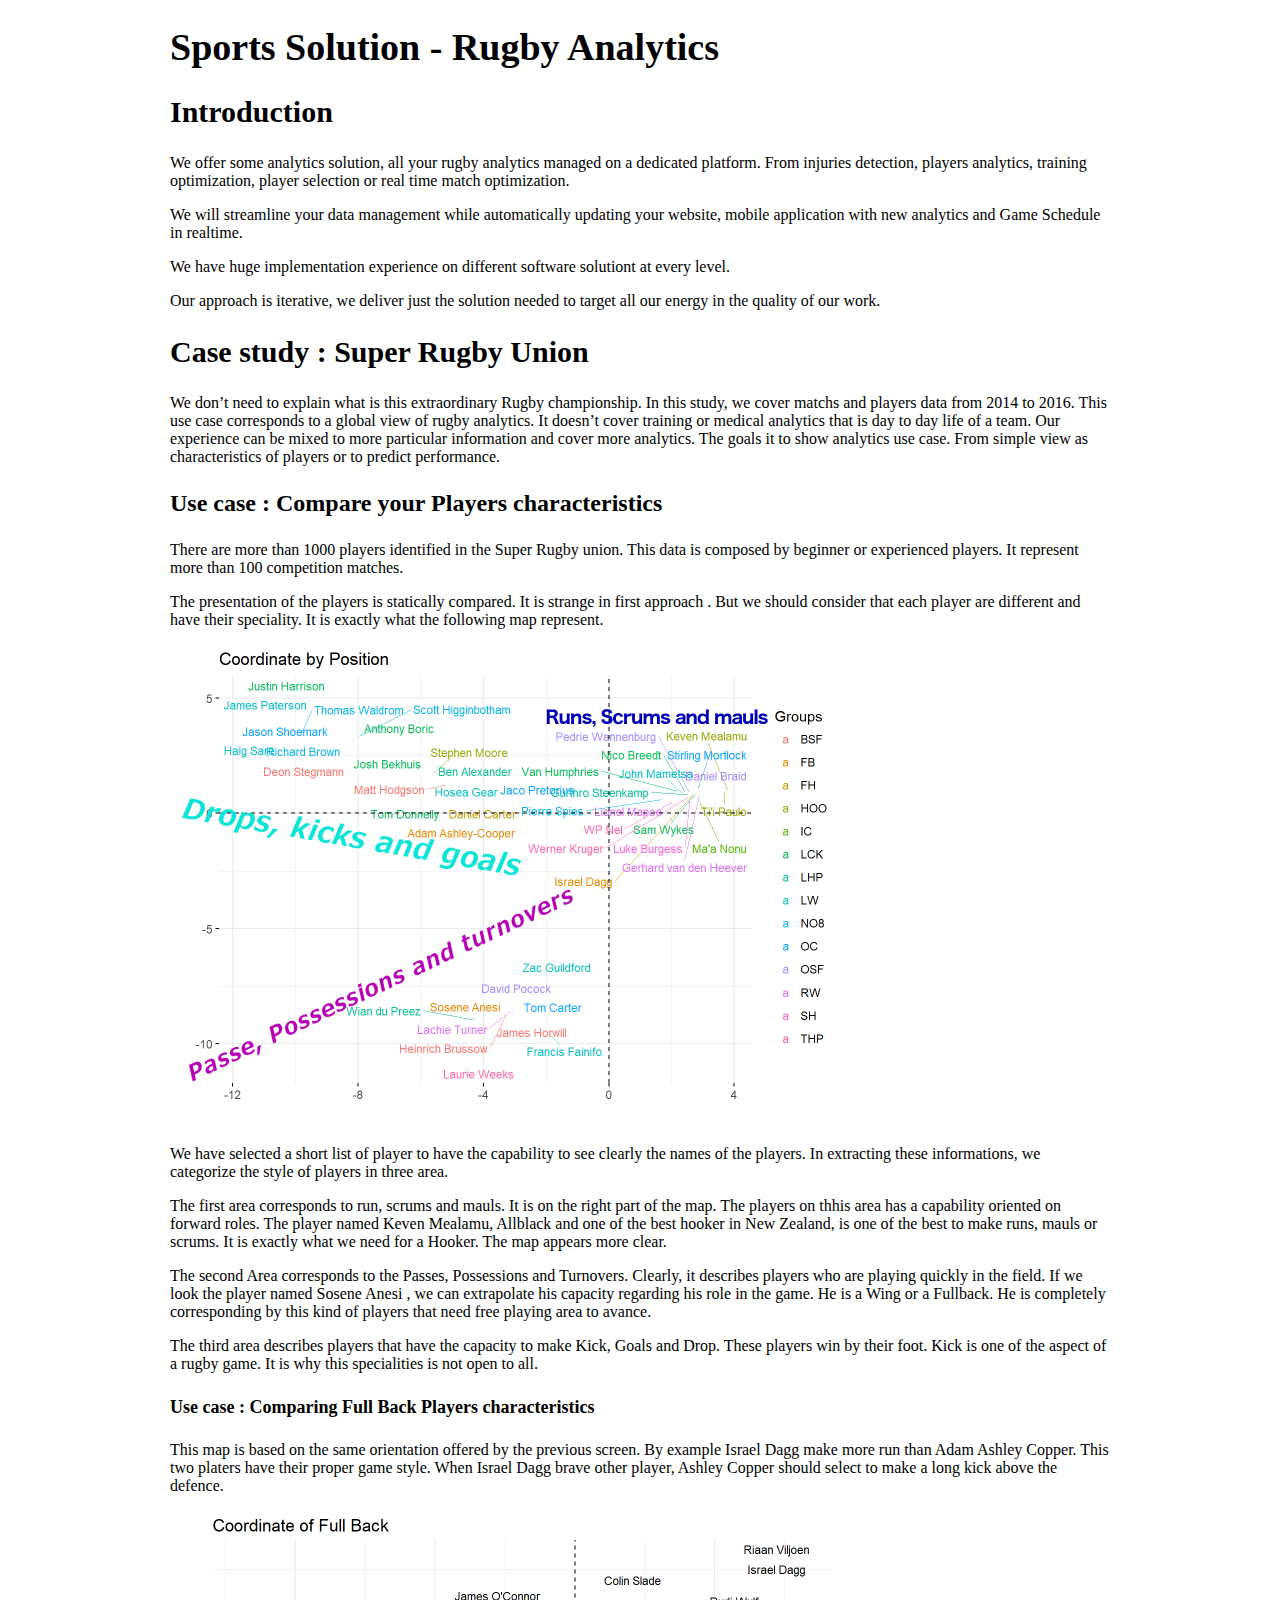
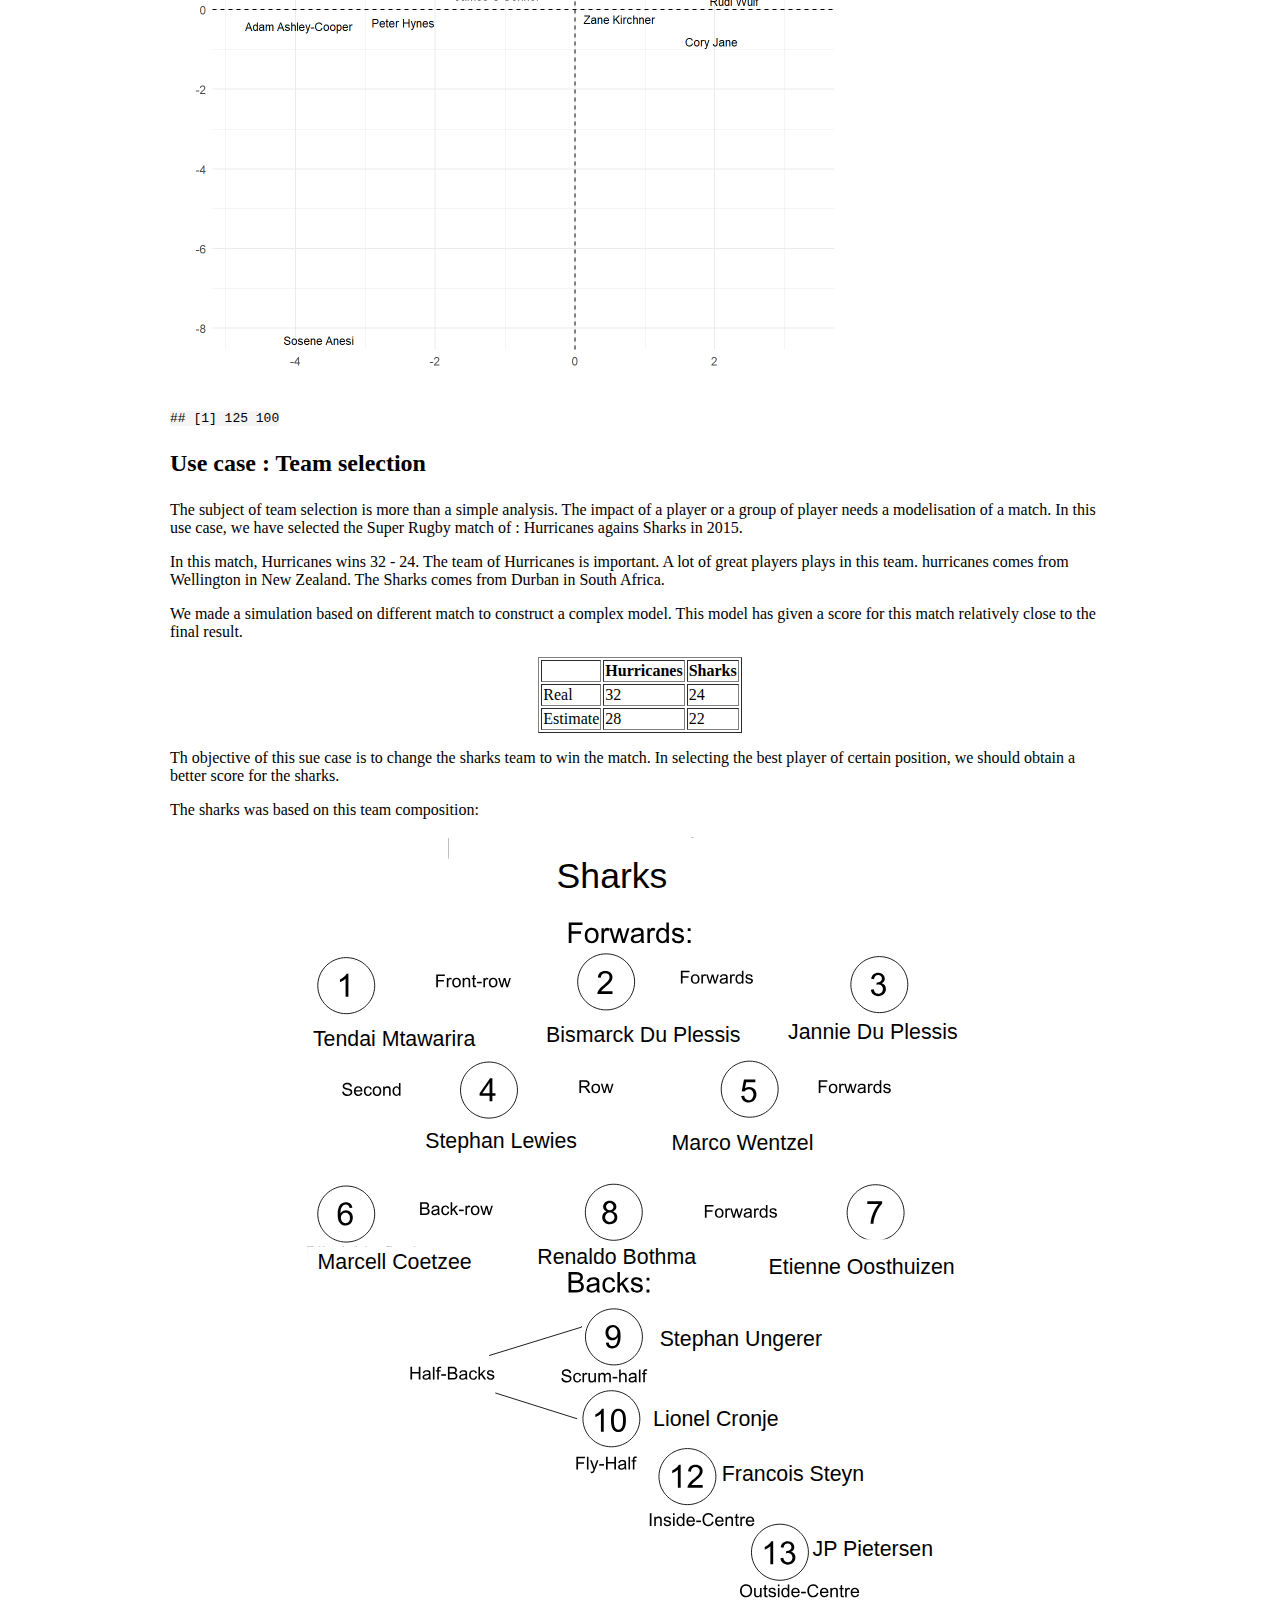
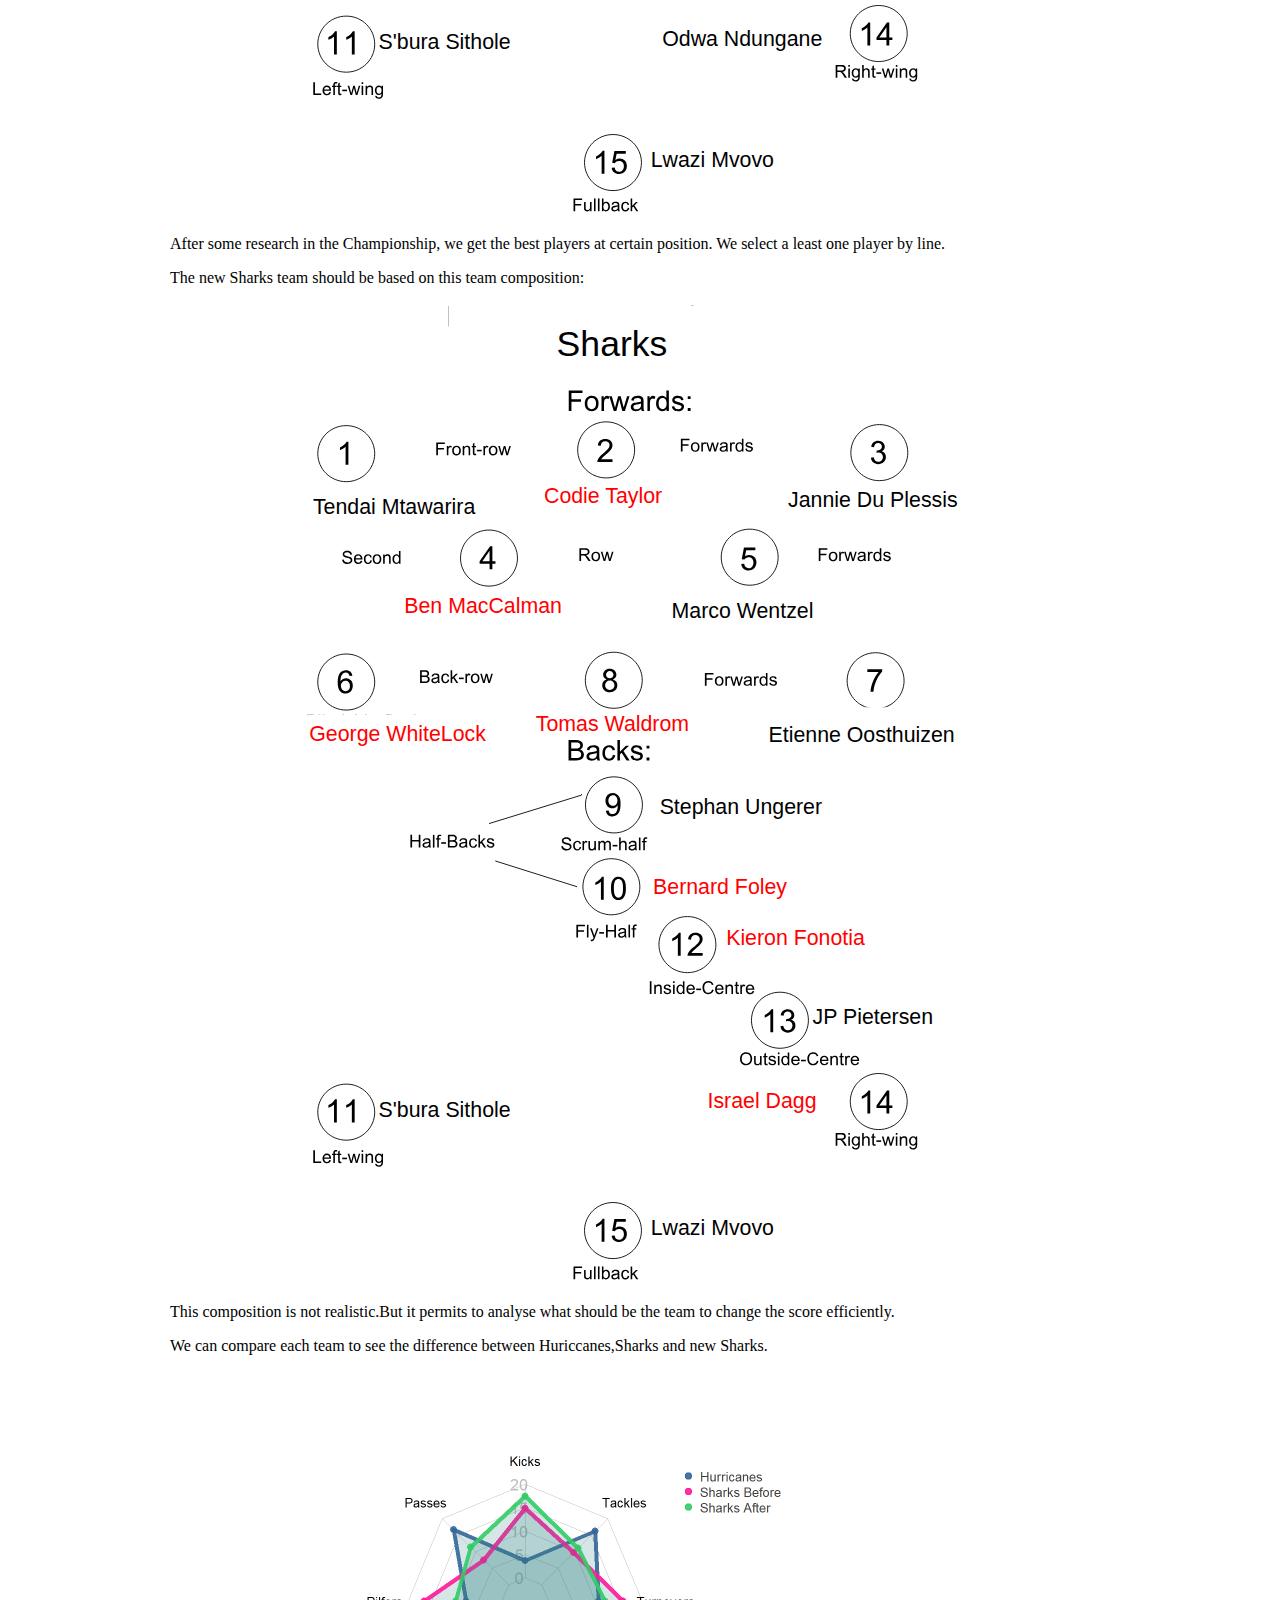
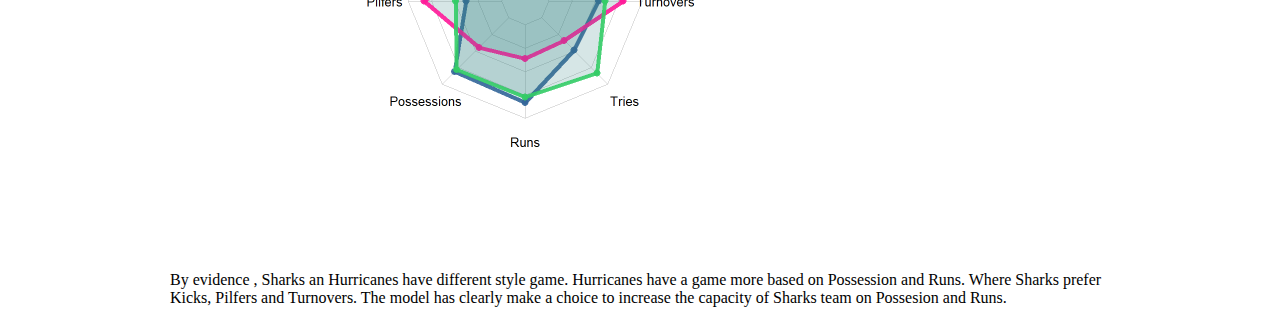
<file: usecase1.html>
<!DOCTYPE html>

<html xmlns="http://www.w3.org/1999/xhtml">

<head>

<meta charset="utf-8" />
<meta http-equiv="Content-Type" content="text/html; charset=utf-8" />
<meta name="generator" content="pandoc" />


<meta name="author" content="Sebastien DIAZ" />


<title>Sports Solution - Rugby Analytics</title>



<style type="text/css">code{white-space: pre;}</style>
<style type="text/css">
  pre:not([class]) {
    background-color: white;
  }
</style>
<script type="text/javascript">
if (window.hljs) {
  hljs.configure({languages: []});
  hljs.initHighlightingOnLoad();
  if (document.readyState && document.readyState === "complete") {
    window.setTimeout(function() { hljs.initHighlighting(); }, 0);
  }
}
</script>



<style type="text/css">
h1 {
  font-size: 34px;
}
h1.title {
  font-size: 38px;
}
h2 {
  font-size: 30px;
}
h3 {
  font-size: 24px;
}
h4 {
  font-size: 18px;
}
h5 {
  font-size: 16px;
}
h6 {
  font-size: 12px;
}
.table th:not([align]) {
  text-align: left;
}
</style>


</head>

<body>

<style type="text/css">
.main-container {
  max-width: 940px;
  margin-left: auto;
  margin-right: auto;
}
code {
  color: inherit;
  background-color: rgba(0, 0, 0, 0.04);
}
img {
  max-width:100%;
  height: auto;
}
.tabbed-pane {
  padding-top: 12px;
}
button.code-folding-btn:focus {
  outline: none;
}
</style>



<div class="container-fluid main-container">

<!-- tabsets -->
<script>
$(document).ready(function () {
  window.buildTabsets("TOC");
});
</script>

<!-- code folding -->






<div class="fluid-row" id="header">



<h1 class="title toc-ignore">Sports Solution - Rugby Analytics</h1>

</div>


<div id="introduction" class="section level2">
<h2>Introduction</h2>
<p>We offer some analytics solution, all your rugby analytics managed on a dedicated platform. From injuries detection, players analytics, training optimization, player selection or real time match optimization.</p>
<p>We will streamline your data management while automatically updating your website, mobile application with new analytics and Game Schedule in realtime.</p>
<p>We have huge implementation experience on different software solutiont at every level.</p>
<p>Our approach is iterative, we deliver just the solution needed to target all our energy in the quality of our work.</p>
</div>
<div id="case-study-rugby-union-from-2014-to-2016" class="section level2">
<h2>Case study : Super Rugby Union</h2>
<p>We don’t need to explain what is this extraordinary Rugby championship. In this study, we cover matchs and players data from 2014 to 2016. This use case corresponds to a global view of rugby analytics. It doesn’t cover training or medical analytics that is day to day life of a team. Our experience can be mixed to more particular information and cover more analytics. The goals it to show analytics use case. From simple view as characteristics of players or to predict performance.</p>
<div id="use-case-compare-your-players-characteristics" class="section level3">
<h3>Use case : Compare your Players characteristics</h3>
<p>There are more than 1000 players identified in the Super Rugby union. This data is composed by beginner or experienced players. It represent more than 100 competition matches.</p>
<p>The presentation of the players is statically compared. It is strange in first approach . But we should consider that each player are different and have their speciality. It is exactly what the following map represent.  </p>

<p><img src="compPlayers.png" width="672" /></p>We have selected a short list of player to have the capability to see clearly the names of the players.
In extracting these informations, we categorize the style of players in three area. </p>
<p>The first area corresponds to run, scrums and mauls. It is on the right part of the map. The players on thhis area has a capability oriented on forward roles. The player named Keven Mealamu, Allblack and one of the best hooker in New Zealand, is one of the best to make runs, mauls or scrums. It is exactly what we need for a Hooker. The map appears more clear. </p>
<p>The second Area corresponds to the Passes, Possessions and Turnovers. Clearly, it describes players who are playing quickly in the field. If we look the player named Sosene Anesi , we can extrapolate his capacity regarding his role in the game. He is a Wing or a Fullback. He is completely corresponding by this kind of players that need free playing area to avance.</p>
<p>The third area describes players that have the capacity to make Kick, Goals and Drop. These players win by their foot. Kick is one of the aspect of a rugby game. It is why this specialities is not open to all. </p>

<h4>Use case : Comparing Full Back Players characteristics</h4>
This map is based on the same orientation offered by the previous screen. By example Israel Dagg make more run than Adam Ashley Copper. This two platers have their proper game style. When Israel Dagg brave other player, Ashley Copper should select to make a long kick above the defence.
<p><img src="[data-uri]" width="672" /></p>

<pre><code>## [1] 125 100</code></pre>

</div>
<div id="use-case-team-selection" class="section level3">
<h3>Use case : Team selection</h3>
<p>The subject of team selection is more than a simple analysis. The impact of a player or a group of player needs a modelisation of a match. In this use case, we have selected the Super Rugby match of : Hurricanes agains Sharks in 2015.</p>
<p>In this match, Hurricanes wins 32 - 24. The team of Hurricanes is important. A lot of great players plays in this team. hurricanes comes from Wellington in New Zealand. The Sharks comes from Durban in South Africa.</p>
<p>
    We made a simulation based on different match to construct a complex model. This model has given a score for this match relatively close to the final result.</p>
<table align="center" border=1>
<thead>
<tr class="header">
<th></th>
<th>Hurricanes</th>
<th>Sharks</th>
</tr>
</thead>
<tbody>
<tr class="odd">
<td>Real</td>
<td>32</td>
<td>24</td>
</tr>
<tr class="even">
<td>Estimate</td>
<td>28</td>
<td>22</td>
</tr>
</tbody>
</table>
<p>Th objective of this sue case is to change the sharks team to win the match. In selecting the best player of certain position, we should obtain a better score for the sharks.</p>

<p>The sharks was based on this team composition:</p>
<p align="center"><img src="img/Sharks.svg" width="672" /></p>

<p>After some research in the Championship, we get the best players at certain position. We select a least one player by line.</p>
<p>The new Sharks team should be based on this team composition:</p>
<p align="center"><img src="img/Sharks2.svg" width="672" /></p>
<p>This composition is not realistic.But it permits to analyse what should be the team to change the score efficiently.</p>
  <p>We can compare each team to see the difference between Huriccanes,Sharks and new Sharks.</p>
<p><img src="[data-uri]" width="672" /></p>
<p>By evidence , Sharks an Hurricanes have different style game. Hurricanes have a game more based on Possession and Runs. Where Sharks prefer Kicks, Pilfers and Turnovers. The model has clearly make a choice to increase the capacity of Sharks team on Possesion and Runs.</p>
</div>
</div>




</div>

<script>

// add bootstrap table styles to pandoc tables
function bootstrapStylePandocTables() {
  $('tr.header').parent('thead').parent('table').addClass('table table-condensed');
}
$(document).ready(function () {
  bootstrapStylePandocTables();
});


</script>

<!-- dynamically load mathjax for compatibility with self-contained -->
<script>
  (function () {
    var script = document.createElement("script");
    script.type = "text/javascript";
    script.src  = "https://mathjax.rstudio.com/latest/MathJax.js?config=TeX-AMS-MML_HTMLorMML";
    document.getElementsByTagName("head")[0].appendChild(script);
  })();
</script>

</body>
</html>
</file>
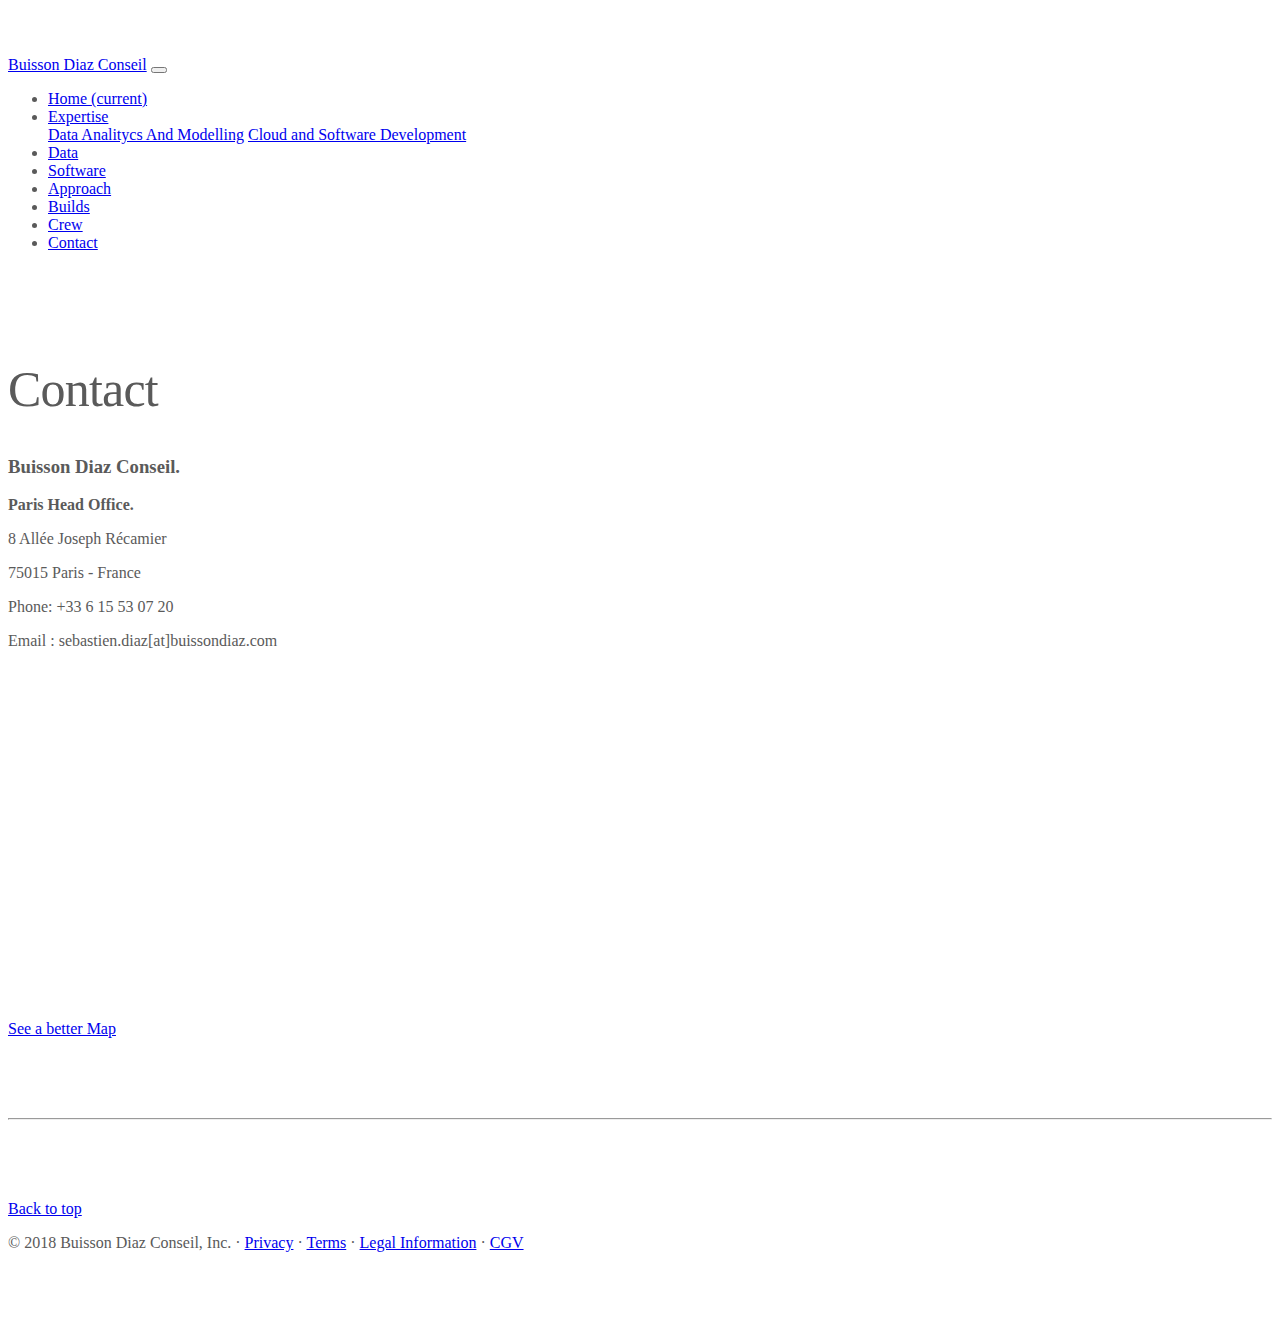
<file: siteweb/contact.html>
<!doctype html>
<html lang="en">
  <head>
    <!-- Required meta tags -->
    <meta charset="utf-8">
    <meta name="viewport" content="width=device-width, initial-scale=1, shrink-to-fit=no">
    <meta name="description" content="Buisson Diaz Conseil. Expert in Big Data , Data Science, Data Analytics, Cloud, Java">
    <meta name="author" content="Sebastien DIAZ">
    <!-- Bootstrap CSS -->
    <link rel="stylesheet" href="https://stackpath.bootstrapcdn.com/bootstrap/4.1.1/css/bootstrap.min.css" integrity="sha384-WskhaSGFgHYWDcbwN70/dfYBj47jz9qbsMId/iRN3ewGhXQFZCSftd1LZCfmhktB" crossorigin="anonymous">
    <LINK REL="SHORTCUT ICON" HREF="https://sebadiaz.github.io/ricito/favicon.ico" />
    <link href="https://sebadiaz.github.io/ricito/siteweb/css/carousel.css" rel="stylesheet">
    <title>Buisson Diaz Conseil</title>
    
    <!-- Source -->
    
  </head>
  <body>
    <header>
        <nav class="navbar navbar-expand-md navbar-dark fixed-top bg-dark">
          <a class="navbar-brand" href="index.html">Buisson Diaz Conseil</a>
          <button class="navbar-toggler" type="button" data-toggle="collapse" data-target="#navbarCollapse" aria-controls="navbarCollapse" aria-expanded="false" aria-label="Toggle navigation">
            <span class="navbar-toggler-icon"></span>
          </button>
          <div class="collapse navbar-collapse" id="navbarCollapse">
            <ul class="navbar-nav mr-auto">
              <li class="nav-item  " >
                <a class="nav-link" href="index.html">Home <span class="sr-only">(current)</span></a>
              </li>
              <li class="nav-item dropdown">
                <a class="nav-link " href="expertise.html">Expertise</a>
                <div class="dropdown-menu" aria-labelledby="navbarDropdown">
                  <a class="dropdown-item" href="data.html">Data Analitycs And Modelling</a>
                  <a class="dropdown-item" href="software.html">Cloud and Software Development</a>
                  
                </div>
              </li>
              <li class="nav-item">
                  <a class="nav-link" href="data.html">Data</a>
                </li>
                <li class="nav-item">
                  <a class="nav-link" href="software.html">Software</a>
                </li>
              <li class="nav-item">
                <a class="nav-link" href="approach.html">Approach</a>
              </li>
              <li class="nav-item">
                <a class="nav-link disabled" href="#">Builds</a>
              </li>
              <li class="nav-item">
                <a class="nav-link disabled" href="#">Crew</a>
              </li>
              <li class="nav-item">
                <a class="nav-link active" href="contact.html">Contact</a>
              </li>
            </ul>
            
          </div>
        </nav>
      </header>
  
      <main role="main">
  
        
  
  
        <!-- Marketing messaging and featurettes
        ================================================== -->
        <!-- Wrap the rest of the page in another container to center all the content. -->
  
        <div class="container marketing">
  
          
  
  
          <!-- START THE FEATURETTES -->
  
  
  
          <div class="row featurette">
            <div class="col-md-7">
              <h2 class="featurette-heading">Contact</h2>
              <h3>Buisson Diaz Conseil.</h3>
              <p class="lead"><b>Paris Head Office.</b></p>

              <p class="lead">8 Allée Joseph Récamier</p>

              <p class="lead">75015 Paris - France</p>

              <p class="lead"></p>

              <p class="lead">Phone: +33 6 15 53 07 20</p>

              <p class="lead">Email : sebastien.diaz[at]buissondiaz.com</p>
            </div>
            <div class="col-md-5">
                    <iframe width="400" height="350" frameborder="0" scrolling="no" marginheight="0" marginwidth="0" src="http://cartosm.eu/map?lon=2.2970654902108&lat=48.835200330486&zoom=18&width=400&height=350&mark=true&nav=false&pan=true&zb=inout&style=default&icon=down"></iframe><br /><div id="cartosmlink"><a href="http://www.openstreetmap.org/?mlat=48.835200330486&mlon=2.2970654902108&zoom=18&layers=M" style="text-align:left;">See a better Map</a></div>

            </div>
          </div>
  
          
  
          <hr class="featurette-divider">
  
          <!-- /END THE FEATURETTES -->
  
        </div><!-- /.container -->
  
  
        <!-- FOOTER -->
        <footer class="container">
          <p class="float-right"><a href="#">Back to top</a></p>
          <p>&copy; 2018 Buisson Diaz Conseil, Inc. &middot; <a href="privacy.html">Privacy</a> &middot; <a href="terms.html">Terms</a> &middot; <a href="mentionslegales.html">Legal Information</a>  &middot; <a href="cgv_service.pdf">CGV</a>  </p>
        </footer>
      </main>

    <!-- Optional JavaScript -->
  
    <!-- jQuery first, then Popper.js, then Bootstrap JS -->
    <script src="https://code.jquery.com/jquery-3.3.1.slim.min.js" integrity="sha384-q8i/X+965DzO0rT7abK41JStQIAqVgRVzpbzo5smXKp4YfRvH+8abtTE1Pi6jizo" crossorigin="anonymous"></script>
    <script src="https://cdnjs.cloudflare.com/ajax/libs/popper.js/1.14.3/umd/popper.min.js" integrity="sha384-ZMP7rVo3mIykV+2+9J3UJ46jBk0WLaUAdn689aCwoqbBJiSnjAK/l8WvCWPIPm49" crossorigin="anonymous"></script>
    <script src="https://stackpath.bootstrapcdn.com/bootstrap/4.1.1/js/bootstrap.min.js" integrity="sha384-smHYKdLADwkXOn1EmN1qk/HfnUcbVRZyYmZ4qpPea6sjB/pTJ0euyQp0Mk8ck+5T" crossorigin="anonymous"></script>
       <!-- Google Analytics -->
    <script>
        (function(i,s,o,g,r,a,m){i['GoogleAnalyticsObject']=r;i[r]=i[r]||function(){
        (i[r].q=i[r].q||[]).push(arguments)},i[r].l=1*new Date();a=s.createElement(o),
        m=s.getElementsByTagName(o)[0];a.async=1;a.src=g;m.parentNode.insertBefore(a,m)
        })(window,document,'script','https://www.google-analytics.com/analytics.js','ga');
        
        ga('create', 'UA-117582469-1', 'auto');
        ga('send', 'pageview', location.pathname);
        </script>
        <!-- End Google Analytics -->
  </body>
</html>
</file>
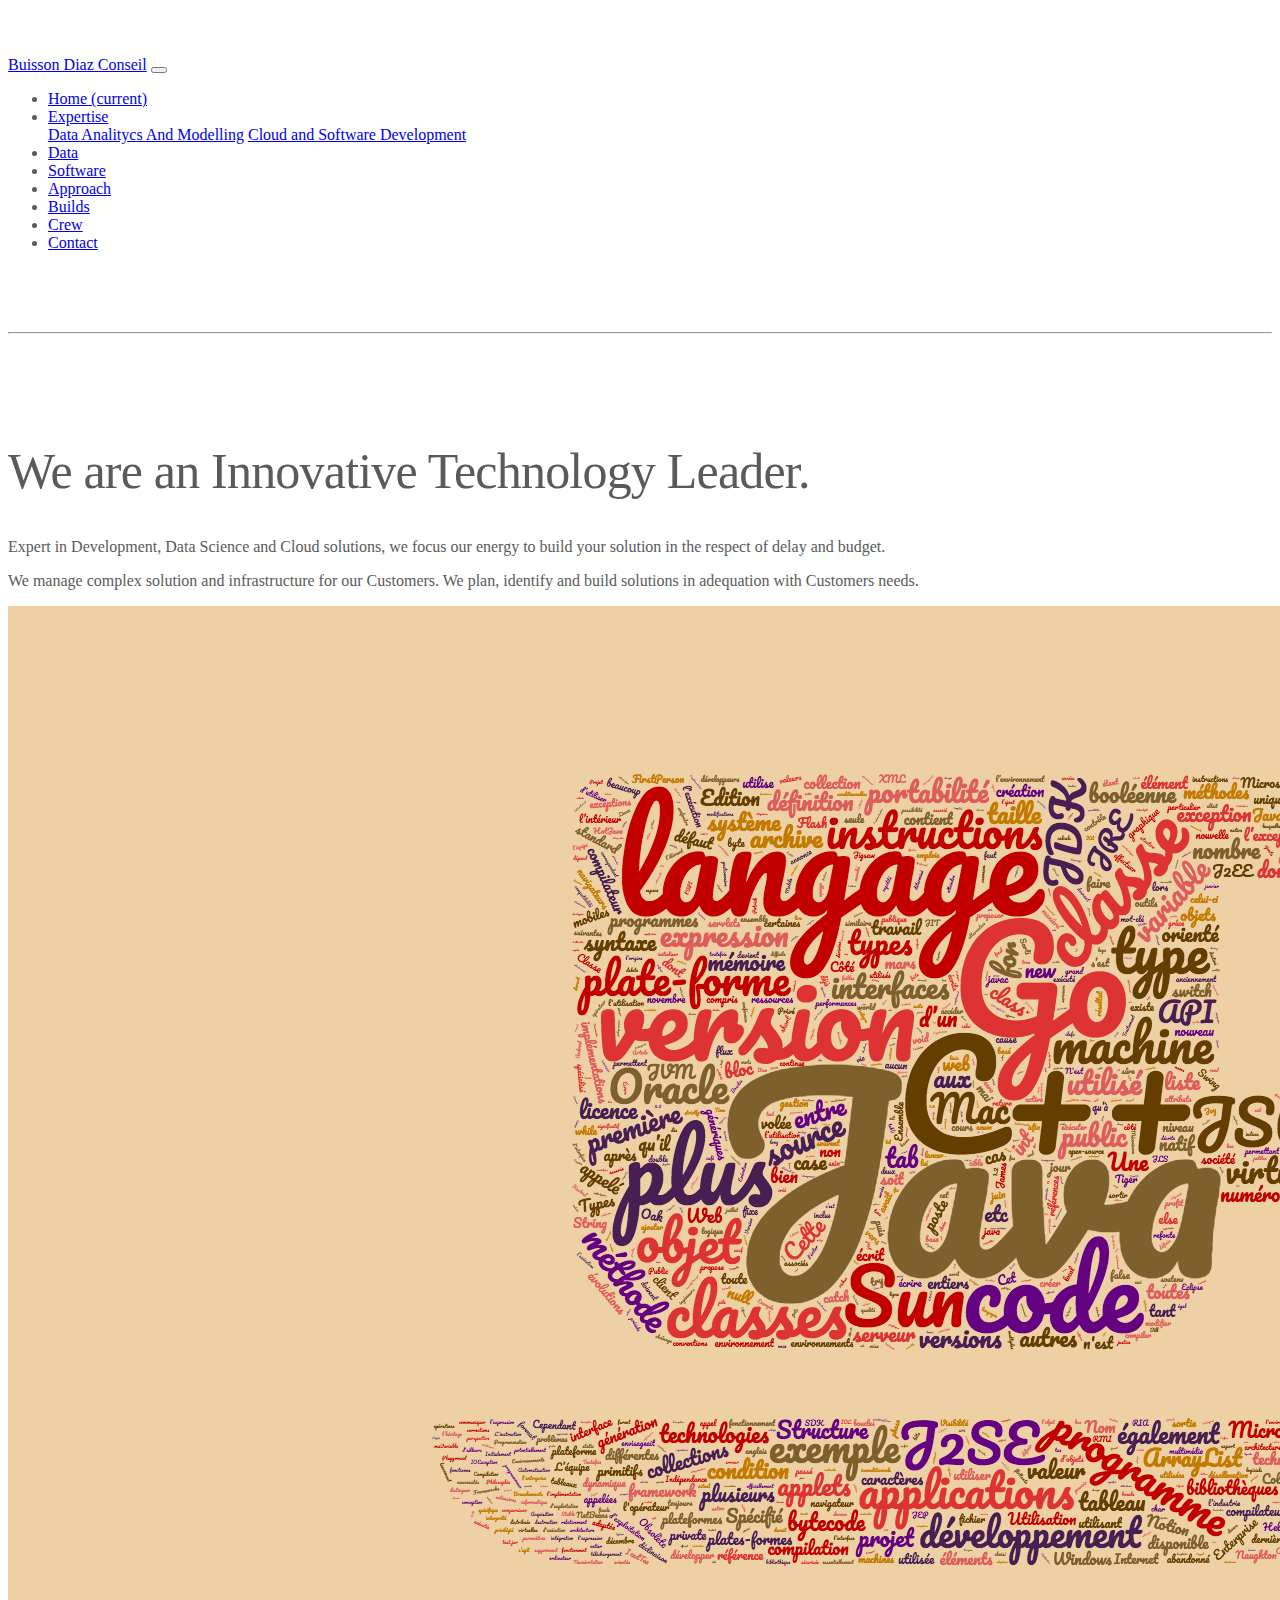
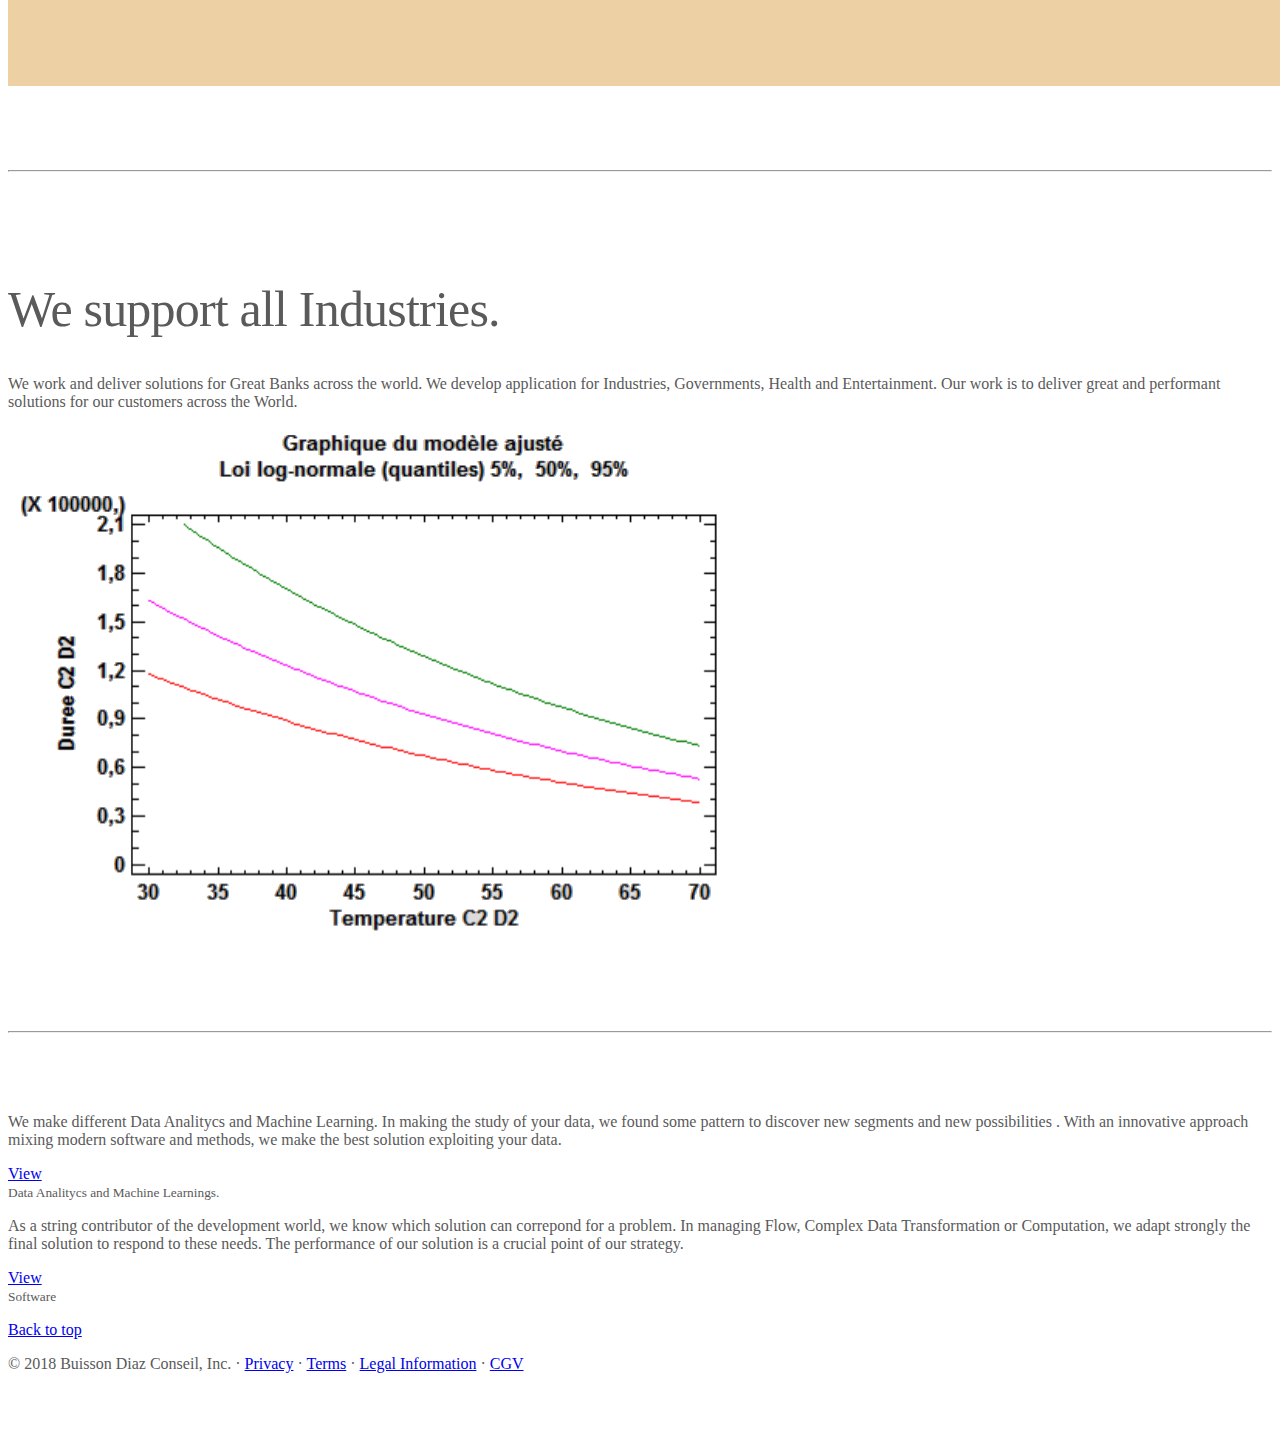
<file: siteweb/expertise.html>
<!doctype html>
<html lang="en">
  <head>
    <!-- Required meta tags -->
    <meta charset="utf-8">
    <meta name="viewport" content="width=device-width, initial-scale=1, shrink-to-fit=no">
    <meta name="description" content="Buisson Diaz Conseil. Expert in Big Data , Data Science, Data Analytics, Cloud, Java">
    <meta name="author" content="Sebastien DIAZ">
    <!-- Bootstrap CSS -->
    <link rel="stylesheet" href="https://stackpath.bootstrapcdn.com/bootstrap/4.1.1/css/bootstrap.min.css" integrity="sha384-WskhaSGFgHYWDcbwN70/dfYBj47jz9qbsMId/iRN3ewGhXQFZCSftd1LZCfmhktB" crossorigin="anonymous">
    <LINK REL="SHORTCUT ICON" HREF="https://sebadiaz.github.io/ricito/favicon.ico" />
    <link href="https://sebadiaz.github.io/ricito/siteweb/css/carousel.css" rel="stylesheet">
    <title>Buisson Diaz Conseil</title>
    
    <!-- Source -->
    
  </head>
  <body>
    <header>
        <nav class="navbar navbar-expand-md navbar-dark fixed-top bg-dark">
          <a class="navbar-brand" href="index.html">Buisson Diaz Conseil</a>
          <button class="navbar-toggler" type="button" data-toggle="collapse" data-target="#navbarCollapse" aria-controls="navbarCollapse" aria-expanded="false" aria-label="Toggle navigation">
            <span class="navbar-toggler-icon"></span>
          </button>
          <div class="collapse navbar-collapse" id="navbarCollapse">
            <ul class="navbar-nav mr-auto">
              <li class="nav-item  " >
                <a class="nav-link" href="index.html">Home <span class="sr-only">(current)</span></a>
              </li>
              <li class="nav-item dropdown">
                <a class="nav-link active" href="expertise.html">Expertise</a>
                <div class="dropdown-menu" aria-labelledby="navbarDropdown">
                  <a class="dropdown-item" href="data.html">Data Analitycs And Modelling</a>
                  <a class="dropdown-item" href="software.html">Cloud and Software Development</a>
                  
                </div>
              </li>
              <li class="nav-item">
                <a class="nav-link" href="data.html">Data</a>
              </li>
              <li class="nav-item">
                <a class="nav-link" href="software.html">Software</a>
              </li>
              <li class="nav-item">
                <a class="nav-link" href="approach.html">Approach</a>
              </li>
              <li class="nav-item">
                <a class="nav-link disabled" href="#">Builds</a>
              </li>
              <li class="nav-item">
                <a class="nav-link disabled" href="#">Crew</a>
              </li>
              <li class="nav-item">
                <a class="nav-link" href="contact.html">Contact</a>
              </li>
            </ul>
            
          </div>
        </nav>
      </header>
  
      <main role="main">
  
          
          
  
        <!-- Marketing messaging and featurettes
        ================================================== -->
        <!-- Wrap the rest of the page in another container to center all the content. -->
  
        <div class="container marketing">
  
          
            
  
          <!-- START THE FEATURETTES -->
  
          <hr class="featurette-divider">
  
          <div class="row featurette">
            <div class="col-md-7">
              <h2 class="featurette-heading">We are an Innovative Technology Leader.</span></h2>
              <p class="lead">Expert in Development, Data Science and Cloud solutions, we focus our energy to build your solution in the respect of delay and budget.</p>

              <p class="lead">We manage complex solution and infrastructure for our Customers. We plan, identify and build solutions in adequation with Customers needs.</p>
            </div>
            <div class="col-md-5">
              <img class="featurette-image img-fluid mx-auto" src="https://sebadiaz.github.io/ricito/img/wordcloud.png" alt="Generic placeholder image">
            </div>
          </div>
  
          <hr class="featurette-divider">
  
          <div class="row featurette">
            <div class="col-md-7 order-md-2">
              <h2 class="featurette-heading">We support all Industries.</span></h2>
              <p class="lead">We work and deliver solutions for Great Banks across the world. We develop application for Industries, Governments, Health and Entertainment. Our work is to deliver great and performant solutions for our customers across the World.

                </p>
            </div>
            <div class="col-md-5 order-md-1">
              <img class="featurette-image img-fluid mx-auto" src="https://sebadiaz.github.io/ricito/img/quali.png" alt="Generic placeholder image">
            </div>
          </div>
  
          <hr class="featurette-divider">
  
          
  
          <!-- /END THE FEATURETTES -->
  
        </div><!-- /.container -->
        <div class="album py-5 bg-light">
            <div class="container">
    
              <div class="row">
                <div class="col-md-6">
                  <div class="card mb-4 box-shadow">
                    <div class="card-body">
                      <p class="card-text">We make different Data Analitycs and Machine Learning. In making the study of your data, we found some pattern to discover new segments and new possibilities .
                        With an innovative approach mixing modern software and methods, we make the best solution exploiting your data.
                      </p>
                      <div class="d-flex justify-content-between align-items-center">
                        <div class="btn-group">
                            <a class="btn btn-primary" href="data.html" role="button">View</a>
                          
                        </div>
                        <small class="text-muted">Data Analitycs and Machine Learnings.</small>
                      </div>
                    </div>
                  </div>
                </div>
                <div class="col-md-6">
                  <div class="card mb-4 box-shadow">
                     <div class="card-body">
                      <p class="card-text">As a string contributor of the development world, we know which solution can correpond for a problem. 
                        In managing Flow, Complex Data Transformation or Computation, we adapt strongly the final solution to respond to these needs.
                      The performance of our solution is a crucial point of our strategy.</p>
                      <div class="d-flex justify-content-between align-items-center">
                        <div class="btn-group">
                            <a class="btn btn-primary" href="software.html" role="button">View</a>
                          
                        </div>
                        <small class="text-muted">Software</small>
                      </div>
                    </div>
                  </div>
                </div>
                
    
           
    
                
              </div>
            </div>
          </div>
  
        <!-- FOOTER -->
        <footer class="container">
          <p class="float-right"><a href="#">Back to top</a></p>
          <p>&copy; 2018 Buisson Diaz Conseil, Inc. &middot; <a href="privacy.html">Privacy</a> &middot; <a href="terms.html">Terms</a> &middot; <a href="mentionslegales.html">Legal Information</a> &middot; <a href="cgv_service.pdf">CGV</a>   </p>
        </footer>
      </main>

    <!-- Optional JavaScript -->
    <!-- jQuery first, then Popper.js, then Bootstrap JS -->
    <script src="https://code.jquery.com/jquery-3.3.1.slim.min.js" integrity="sha384-q8i/X+965DzO0rT7abK41JStQIAqVgRVzpbzo5smXKp4YfRvH+8abtTE1Pi6jizo" crossorigin="anonymous"></script>
    <script src="https://cdnjs.cloudflare.com/ajax/libs/popper.js/1.14.3/umd/popper.min.js" integrity="sha384-ZMP7rVo3mIykV+2+9J3UJ46jBk0WLaUAdn689aCwoqbBJiSnjAK/l8WvCWPIPm49" crossorigin="anonymous"></script>
    <script src="https://stackpath.bootstrapcdn.com/bootstrap/4.1.1/js/bootstrap.min.js" integrity="sha384-smHYKdLADwkXOn1EmN1qk/HfnUcbVRZyYmZ4qpPea6sjB/pTJ0euyQp0Mk8ck+5T" crossorigin="anonymous"></script>
       <!-- Google Analytics -->
    <script>
        (function(i,s,o,g,r,a,m){i['GoogleAnalyticsObject']=r;i[r]=i[r]||function(){
        (i[r].q=i[r].q||[]).push(arguments)},i[r].l=1*new Date();a=s.createElement(o),
        m=s.getElementsByTagName(o)[0];a.async=1;a.src=g;m.parentNode.insertBefore(a,m)
        })(window,document,'script','https://www.google-analytics.com/analytics.js','ga');
        
        ga('create', 'UA-117582469-1', 'auto');
        ga('send', 'pageview', location.pathname);
        </script>
        <!-- End Google Analytics -->
  </body>
</html>
</file>
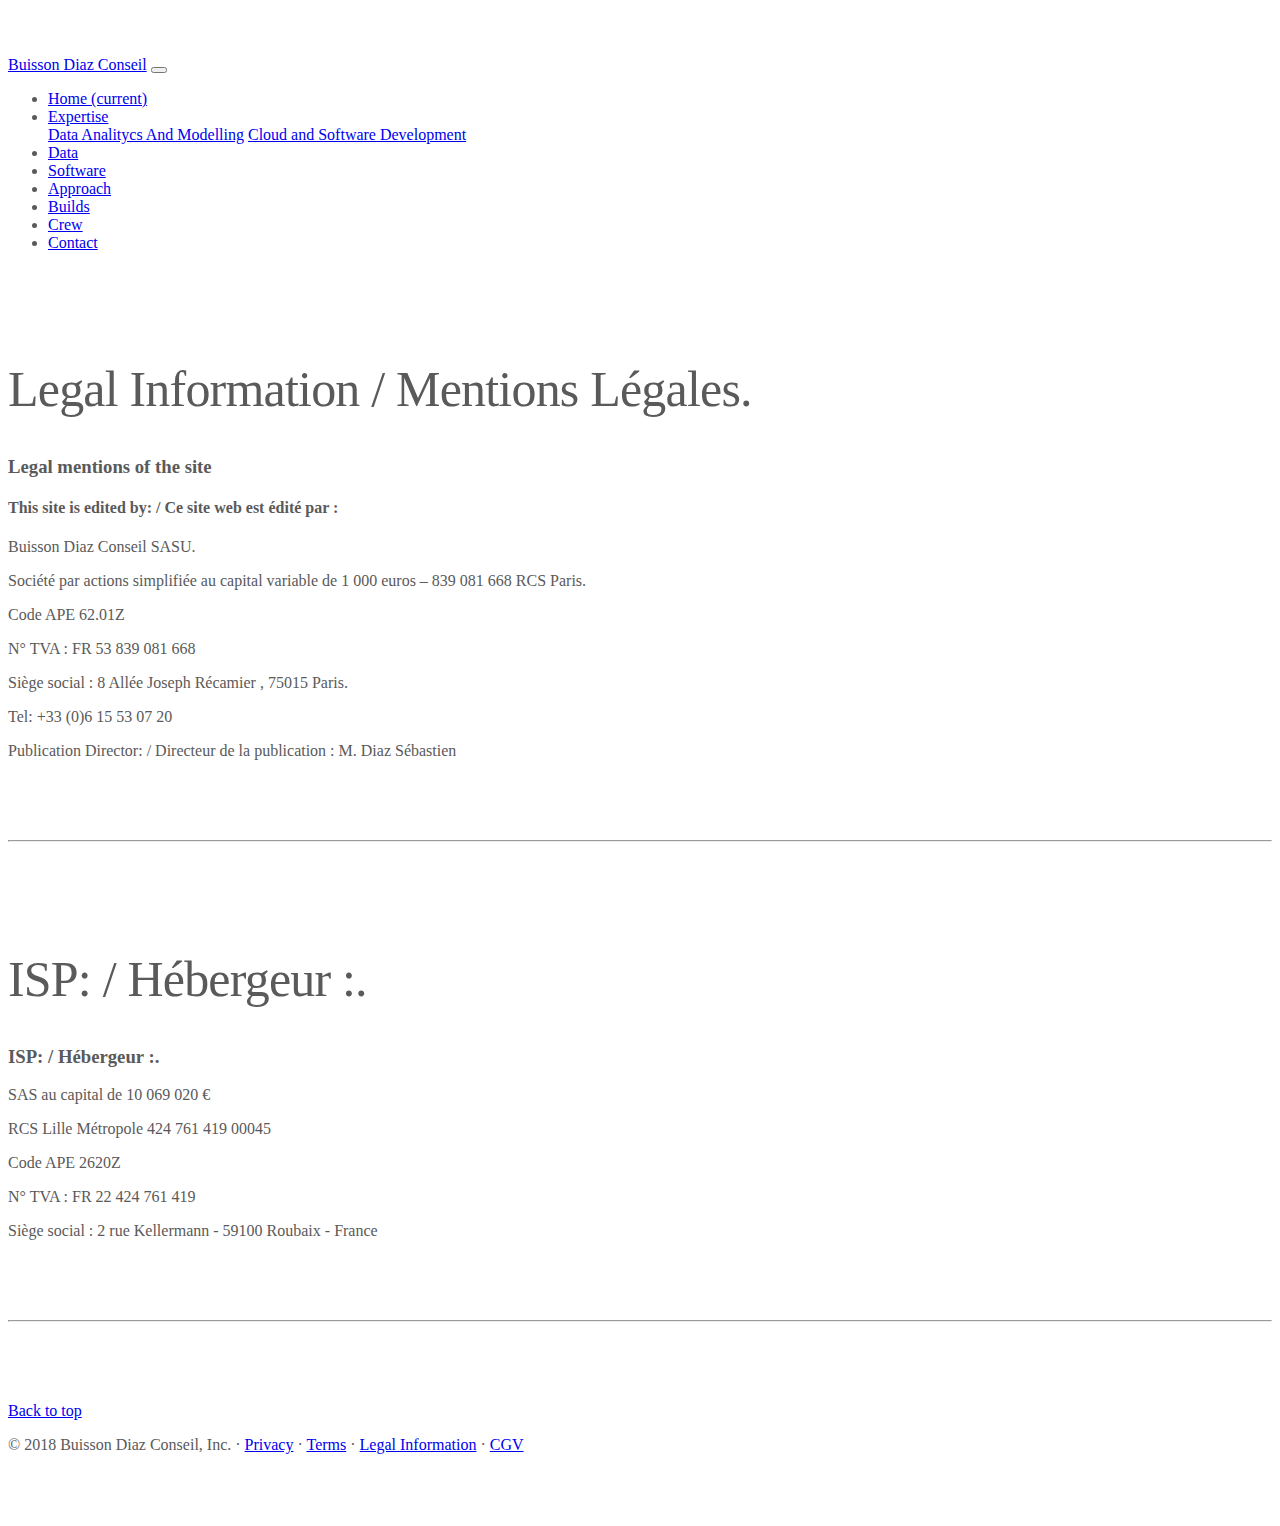
<file: siteweb/mentionslegales.html>
<!doctype html>
<html lang="en">
  <head>
    <!-- Required meta tags -->
    <meta charset="utf-8">
    <meta name="viewport" content="width=device-width, initial-scale=1, shrink-to-fit=no">
    <meta name="description" content="Buisson Diaz Conseil. Expert in Big Data , Data Science, Data Analytics, Cloud, Java">
    <meta name="author" content="Sebastien DIAZ">
    <!-- Bootstrap CSS -->
    <link rel="stylesheet" href="https://stackpath.bootstrapcdn.com/bootstrap/4.1.1/css/bootstrap.min.css" integrity="sha384-WskhaSGFgHYWDcbwN70/dfYBj47jz9qbsMId/iRN3ewGhXQFZCSftd1LZCfmhktB" crossorigin="anonymous">
    <LINK REL="SHORTCUT ICON" HREF="https://sebadiaz.github.io/ricito/favicon.ico" />
    <link href="https://sebadiaz.github.io/ricito/siteweb/css/carousel.css" rel="stylesheet">
    <title>Buisson Diaz Conseil</title>
    
    <!-- Source -->
    
  </head>
  <body>
    <header>
        <nav class="navbar navbar-expand-md navbar-dark fixed-top bg-dark">
          <a class="navbar-brand" href="index.html">Buisson Diaz Conseil</a>
          <button class="navbar-toggler" type="button" data-toggle="collapse" data-target="#navbarCollapse" aria-controls="navbarCollapse" aria-expanded="false" aria-label="Toggle navigation">
            <span class="navbar-toggler-icon"></span>
          </button>
          <div class="collapse navbar-collapse" id="navbarCollapse">
            <ul class="navbar-nav mr-auto">
              <li class="nav-item active " >
                <a class="nav-link" href="index.html">Home <span class="sr-only">(current)</span></a>
              </li>
              <li class="nav-item dropdown">
                <a class="nav-link " href="expertise.html">Expertise</a>
                <div class="dropdown-menu" aria-labelledby="navbarDropdown">
                  <a class="dropdown-item" href="data.html">Data Analitycs And Modelling</a>
                  <a class="dropdown-item" href="software.html">Cloud and Software Development</a>
                  
                </div>
              </li>
              <li class="nav-item">
                  <a class="nav-link" href="data.html">Data</a>
                </li>
                <li class="nav-item">
                  <a class="nav-link" href="software.html">Software</a>
                </li>
              <li class="nav-item">
                <a class="nav-link" href="approach.html">Approach</a>
              </li>
              <li class="nav-item">
                <a class="nav-link disabled" href="#">Builds</a>
              </li>
              <li class="nav-item">
                <a class="nav-link disabled" href="#">Crew</a>
              </li>
              <li class="nav-item">
                <a class="nav-link" href="contact.html">Contact</a>
              </li>
            </ul>
            
          </div>
        </nav>
      </header>
  
      <main role="main">
  
        
  
  
        <!-- Marketing messaging and featurettes
        ================================================== -->
        <!-- Wrap the rest of the page in another container to center all the content. -->
  
        <div class="container marketing">
  
          
  
          <div class="row featurette">
            <div class="col-md-9">
              <h2 class="featurette-heading">Legal Information / Mentions Légales.</span></h2>
              <h3>Legal mentions of the site</h3>
              <h4>This site is edited by: / Ce site web est édité par :</h4>
              <p class="lead">Buisson Diaz Conseil SASU.</p>
              <p class="lead">Société par actions simplifiée au capital variable de 1 000 euros – 839 081 668 RCS Paris.</p>
              <p class="lead">Code APE 62.01Z</p>
              <p class="lead">N° TVA : FR 53 839 081 668</p>
              <p class="lead">Siège social : 8 Allée Joseph Récamier , 75015 Paris.</p>
              <p class="lead">Tel: +33 (0)6 15 53 07 20</p>
              <p class="lead">Publication Director: / Directeur de la publication : M. Diaz Sébastien</p>
            </div>
           
          </div>
  
          <hr class="featurette-divider">

          <div class="row featurette">
            <div class="col-md-9">
              <h2 class="featurette-heading">ISP: / Hébergeur :.</span></h2>
              <h3>ISP: / Hébergeur :.</h3>
              <p class="lead">SAS au capital de 10 069 020 €</p>
              <p class="lead">RCS Lille Métropole 424 761 419 00045</p>
              <p class="lead">Code APE 2620Z</p>
              <p class="lead">N° TVA : FR 22 424 761 419</p>
              <p class="lead">Siège social : 2 rue Kellermann - 59100 Roubaix - France</p>
            </div>
           
          </div>
  
  
          
  
          <hr class="featurette-divider">
  
          <!-- /END THE FEATURETTES -->
  
        </div><!-- /.container -->
  
  
        <!-- FOOTER -->
        <footer class="container">
          <p class="float-right"><a href="#">Back to top</a></p>
          <p>&copy; 2018 Buisson Diaz Conseil, Inc. &middot; <a href="privacy.html">Privacy</a> &middot; <a href="terms.html">Terms</a> &middot; <a href="mentionslegales.html">Legal Information</a> &middot; <a href="cgv_service.pdf">CGV</a>   </p>
        </footer>
      </main>

    <!-- Optional JavaScript -->
    <!-- jQuery first, then Popper.js, then Bootstrap JS -->
    <script src="https://code.jquery.com/jquery-3.3.1.slim.min.js" integrity="sha384-q8i/X+965DzO0rT7abK41JStQIAqVgRVzpbzo5smXKp4YfRvH+8abtTE1Pi6jizo" crossorigin="anonymous"></script>
    <script src="https://cdnjs.cloudflare.com/ajax/libs/popper.js/1.14.3/umd/popper.min.js" integrity="sha384-ZMP7rVo3mIykV+2+9J3UJ46jBk0WLaUAdn689aCwoqbBJiSnjAK/l8WvCWPIPm49" crossorigin="anonymous"></script>
    <script src="https://stackpath.bootstrapcdn.com/bootstrap/4.1.1/js/bootstrap.min.js" integrity="sha384-smHYKdLADwkXOn1EmN1qk/HfnUcbVRZyYmZ4qpPea6sjB/pTJ0euyQp0Mk8ck+5T" crossorigin="anonymous"></script>
       <!-- Google Analytics -->
    <script>
        (function(i,s,o,g,r,a,m){i['GoogleAnalyticsObject']=r;i[r]=i[r]||function(){
        (i[r].q=i[r].q||[]).push(arguments)},i[r].l=1*new Date();a=s.createElement(o),
        m=s.getElementsByTagName(o)[0];a.async=1;a.src=g;m.parentNode.insertBefore(a,m)
        })(window,document,'script','https://www.google-analytics.com/analytics.js','ga');
        
        ga('create', 'UA-117582469-1', 'auto');
        ga('send', 'pageview', location.pathname);
        </script>
        <!-- End Google Analytics -->
  </body>
</html>
</file>
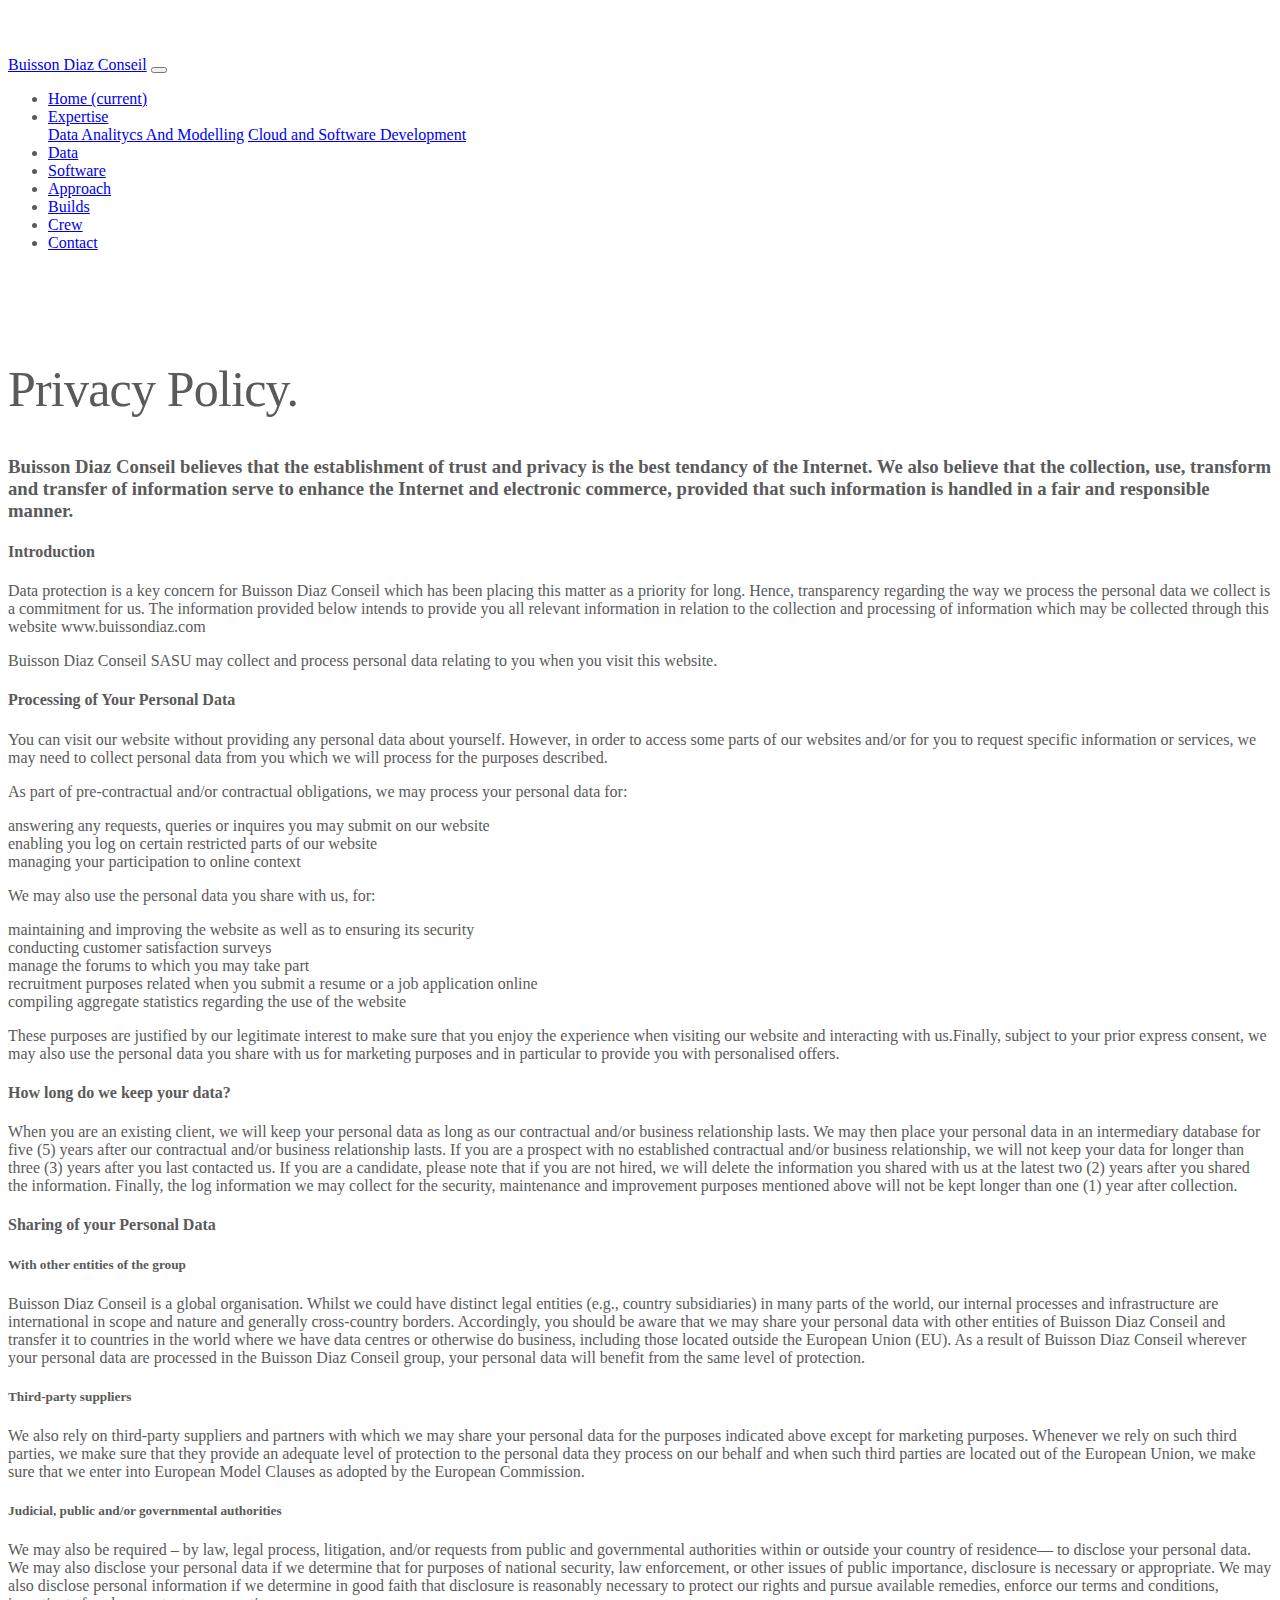
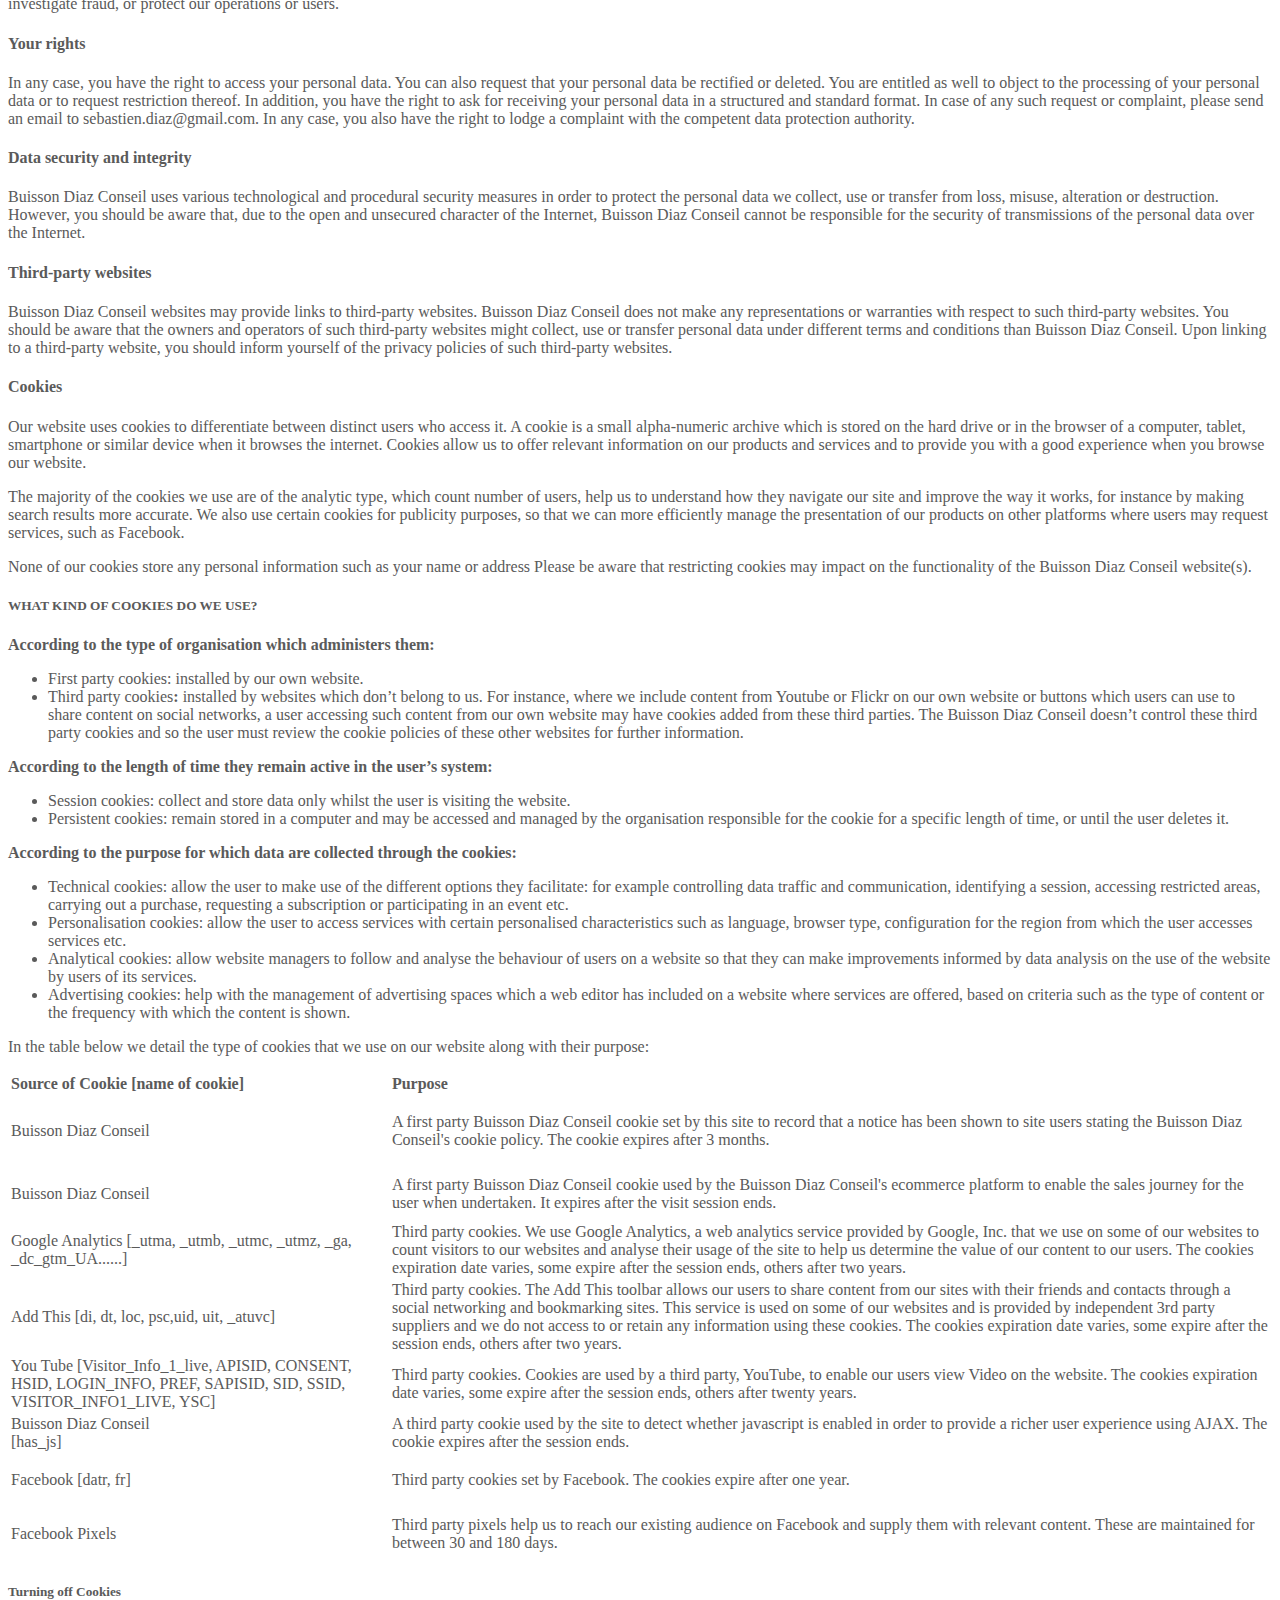
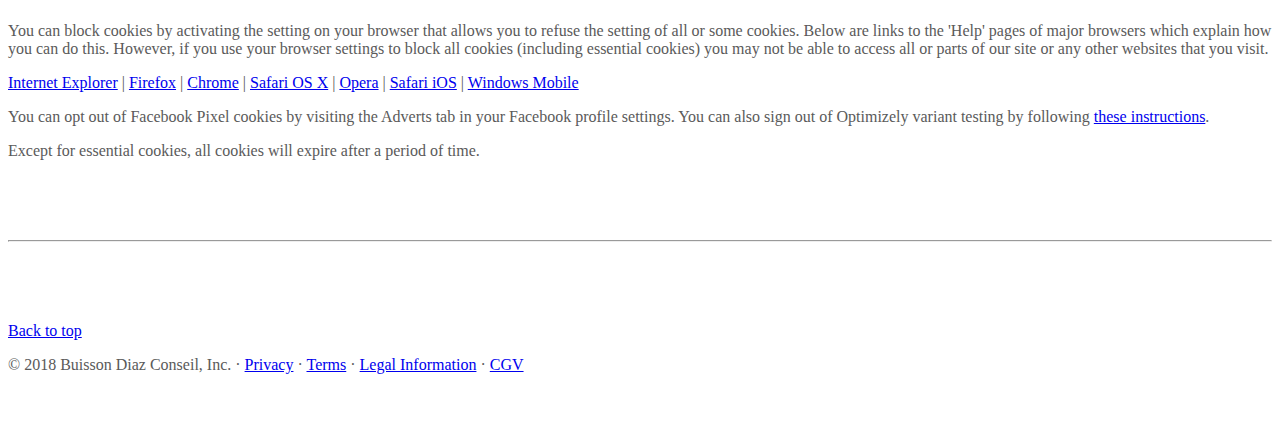
<file: siteweb/privacy.html>
<!doctype html>
<html lang="en">
  <head>
    <!-- Required meta tags -->
    <meta charset="utf-8">
    <meta name="viewport" content="width=device-width, initial-scale=1, shrink-to-fit=no">
    <meta name="description" content="Buisson Diaz Conseil. Expert in Big Data , Data Science, Data Analytics, Cloud, Java">
    <meta name="author" content="Sebastien DIAZ">
    <!-- Bootstrap CSS -->
    <link rel="stylesheet" href="https://stackpath.bootstrapcdn.com/bootstrap/4.1.1/css/bootstrap.min.css" integrity="sha384-WskhaSGFgHYWDcbwN70/dfYBj47jz9qbsMId/iRN3ewGhXQFZCSftd1LZCfmhktB" crossorigin="anonymous">
    <LINK REL="SHORTCUT ICON" HREF="https://sebadiaz.github.io/ricito/favicon.ico" />
    <link href="https://sebadiaz.github.io/ricito/siteweb/css/carousel.css" rel="stylesheet">
    <title>Buisson Diaz Conseil</title>
    
    <!-- Source -->
    
  </head>
  <body>
    <header>
        <nav class="navbar navbar-expand-md navbar-dark fixed-top bg-dark">
          <a class="navbar-brand" href="index.html">Buisson Diaz Conseil</a>
          <button class="navbar-toggler" type="button" data-toggle="collapse" data-target="#navbarCollapse" aria-controls="navbarCollapse" aria-expanded="false" aria-label="Toggle navigation">
            <span class="navbar-toggler-icon"></span>
          </button>
          <div class="collapse navbar-collapse" id="navbarCollapse">
            <ul class="navbar-nav mr-auto">
              <li class="nav-item active " >
                <a class="nav-link" href="index.html">Home <span class="sr-only">(current)</span></a>
              </li>
              <li class="nav-item dropdown">
                <a class="nav-link " href="expertise.html">Expertise</a>
                <div class="dropdown-menu" aria-labelledby="navbarDropdown">
                  <a class="dropdown-item" href="data.html">Data Analitycs And Modelling</a>
                  <a class="dropdown-item" href="software.html">Cloud and Software Development</a>
                  
                </div>
              </li>
              <li class="nav-item">
                  <a class="nav-link" href="data.html">Data</a>
                </li>
                <li class="nav-item">
                  <a class="nav-link" href="software.html">Software</a>
                </li>
              <li class="nav-item">
                <a class="nav-link" href="approach.html">Approach</a>
              </li>
              <li class="nav-item">
                <a class="nav-link disabled" href="#">Builds</a>
              </li>
              <li class="nav-item">
                <a class="nav-link disabled" href="#">Crew</a>
              </li>
              <li class="nav-item">
                <a class="nav-link" href="contact.html">Contact</a>
              </li>
            </ul>
            
          </div>
        </nav>
      </header>
  
      <main role="main">
  
        
  
  
        <!-- Marketing messaging and featurettes
        ================================================== -->
        <!-- Wrap the rest of the page in another container to center all the content. -->
  
        <div class="container marketing">
  
          
  
          <div class="row featurette">
            <div class="col-md-9">
              <h2 class="featurette-heading">Privacy Policy.</span></h2>
              <h3>Buisson Diaz Conseil believes that the establishment of trust and privacy is the best tendancy of the Internet.  
                  We also believe that the collection, use, transform and transfer of information serve to enhance the Internet 
                  and electronic commerce, provided that such information is handled in a fair and responsible manner.</h3>
              <h4>Introduction</h4>
              <p class="lead">Data protection is a key concern for Buisson Diaz Conseil which has been placing this matter as a priority for long. 
                  Hence, transparency regarding the way we process the personal data we collect is a commitment for us. 
                  The information provided below intends to provide you all relevant information in relation to the collection and processing 
                  of information which may be collected through this website www.buissondiaz.com</p>
              <p class="lead">Buisson Diaz Conseil SASU may collect and process personal data relating to you when you visit this website.</p>
              
              <h4>Processing of Your Personal Data</h4>
              <p class="lead">You can visit our website without providing any personal data about yourself. 
                  However, in order to access some parts of our websites and/or for you to request specific information or services, 
                  we may need to collect personal data from you which we will process for the purposes described.</p>
              <p class="lead">As part of pre-contractual and/or contractual obligations, we may process your personal data for:

                    <li>answering any requests, queries or inquires you may submit on our website</li>
                    <li>enabling you log on certain restricted parts of our website</li>
                    <li>managing your participation to online context</li>
              </p>
              <p class="lead">We may also use the personal data you share with us, for:

                    <li>maintaining and improving the website as well as to ensuring its security</li>
                    <li>conducting customer satisfaction surveys</li>
                    <li>manage the forums to which you may take part</li>

                    <li>recruitment purposes related when you submit a resume or a job application online</li>
                    <li>compiling aggregate statistics regarding the use of the website</li>

              </p>
              <p class="lead">These purposes are justified by our legitimate interest to make sure that you enjoy 
                  the experience when visiting our website and interacting with us.Finally, subject to your prior express consent, we may also use 
                  the personal data you share with us for marketing purposes and in particular to provide you with personalised offers.</p>

             <h4>How long do we keep your data?</h4>
             <p>When you are an existing client, we will keep your personal data as long as our contractual 
                 and/or business relationship lasts. We may then place your personal data in an intermediary 
                 database for five (5) years after our contractual and/or business relationship lasts.
                 If you are a prospect with no established contractual and/or business relationship, 
                 we will not keep your data for longer than three (3) years after you last contacted us.
                 If you are a candidate, please note that if you are not hired, 
                 we will delete the information you shared with us at the latest two (2) years after you shared the information.
                 Finally, the log information we may collect for the security, maintenance and 
                 improvement purposes mentioned above will not be kept longer than one (1) year after collection.</p>
          
            <h4>Sharing of your Personal Data</h4>
            <h5>With other entities of the group</h5>
            <p> Buisson Diaz Conseil is a global organisation. Whilst we could have distinct legal entities (e.g., country subsidiaries) 
                in many parts of the world, our internal processes and infrastructure are international in scope and 
                nature and generally cross-country borders. Accordingly, you should be aware that we may share your 
                personal data with other entities of Buisson Diaz Conseil and transfer it to countries in the world where we have 
                data centres or otherwise do business, including those located outside the European Union (EU). 
                As a result of Buisson Diaz Conseil wherever your personal 
                data are processed in the Buisson Diaz Conseil group, your personal data will benefit from the same level of 
                protection. </p>
   
          <h5>Third-party suppliers</h5>
            <p>We also rely on third-party suppliers and partners with which we may share your personal data for the purposes 
                indicated above except for marketing purposes. Whenever we rely on such third parties, we make sure that 
                they provide an adequate level of protection to the personal data they process on our behalf and when 
                such third parties are located out of the European Union, we make sure that we enter into 
                European Model Clauses as adopted by the European Commission. </p>
         
          <h5>Judicial, public and/or governmental authorities</h5>
            <p>We may also be required – by law, legal process, litigation, and/or requests from public and 
                governmental authorities within or outside your country of residence— to disclose your personal data.  
                We may also disclose your personal data if we determine that for purposes of national security, 
                law enforcement, or other issues of public importance, disclosure is necessary or appropriate.
                We may also disclose personal information if we determine in good faith that disclosure is 
                reasonably necessary to protect our rights and pursue available remedies, enforce our terms 
                and conditions, investigate fraud, or protect our operations or users. </p>
             
          <h4>Your rights</h4>
                
                <p> In any case, you have the right to access your personal data.
                    You can also request that your personal data be rectified or deleted. 
                    You are entitled as well to object to the processing of your personal data or 
                    to request restriction thereof. In addition, you have the right to ask for 
                    receiving your personal data in a structured and standard format.
                    In case of any such request or complaint, please send an email to sebastien.diaz@gmail.com. 
                    In any case, you also have the right to lodge a complaint with the competent data protection authority. </p>
            <h4>Data security and integrity</h4>
                
            <p> Buisson Diaz Conseil uses various technological and procedural security measures in order to protect the personal data we collect, 
                        use or transfer from loss, misuse, alteration or destruction. However, you should be aware that, 
                        due to the open and unsecured character of the Internet, Buisson Diaz Conseil cannot be responsible 
                        for the security of transmissions of the personal data over the Internet. </p>
            <h4>Third-party websites</h4>
                
            <p> Buisson Diaz Conseil websites may provide links to third-party websites. 
                Buisson Diaz Conseil does not make any representations or warranties with respect to such third-party websites. 
                You should be aware that the owners and operators of such third-party websites might collect, 
                use or transfer personal data under different terms and conditions than Buisson Diaz Conseil. 
                Upon linking to a third-party website, you should inform yourself of the privacy policies 
                of such third-party websites. </p>
                <h4>Cookies</h4>
                
                <p> <p>Our website uses cookies to differentiate between distinct users who access it. A cookie is a small alpha-numeric archive which is stored on the hard drive or in the browser of a computer, tablet, smartphone or similar device when it browses the internet. Cookies allow us to offer relevant information on our products and services and to provide you with a good experience when you browse our website.</p>
                <p>The majority of the cookies we use are of the analytic type, which count number of users, help us to understand how they navigate our site and improve the way it works, for instance by making search results more accurate. We also use certain cookies for publicity purposes, so that we can more efficiently manage the presentation of our products on other platforms where users may request services, such as Facebook.</p>
                <p>None of our cookies store any personal information such as your name or address Please be aware that restricting cookies may impact on the functionality of the Buisson Diaz Conseil website(s).</p>
                <h5>WHAT KIND OF COOKIES DO WE USE?</h5>
                <p><strong>According to the type of organisation which administers them:</strong></p>
                <ul><li>First party cookies: installed by our own website.</li>
                <li>Third party cookies<strong>:</strong> installed by websites which don’t belong to us. For instance, where we include content from Youtube or Flickr on our own website or buttons which users can use to share content on social networks, a user accessing such content from our own website may have cookies added from these third parties. The Buisson Diaz Conseil doesn’t control these third party cookies and so the user must review the cookie policies of these other websites for further information. </li>
                </ul><p><strong>According to the length of time they remain active in the user’s system:</strong></p>
                <ul><li>Session cookies: collect and store data only whilst the user is visiting the website.</li>
                <li>Persistent cookies: remain stored in a computer and may be accessed and managed by the organisation responsible for the cookie for a specific length of time, or until the user deletes it.</li>
                </ul><p><strong>According to the purpose for which data are collected through the cookies:</strong></p>
                <ul><li>Technical cookies: allow the user to make use of the different options they facilitate: for example controlling data traffic and communication, identifying a session, accessing restricted areas, carrying out a purchase, requesting a subscription or participating in an event etc.</li>
                <li>Personalisation cookies: allow the user to access services with certain personalised characteristics such as language, browser type, configuration for the region from which the user accesses services etc.</li>
                <li>Analytical cookies: allow website managers to follow and analyse the behaviour of users on a website so that they can make improvements informed by data analysis on the use of the website by users of its services.</li>
                <li>Advertising cookies: help with the management of advertising spaces which a web editor has included on a website where services are offered, based on criteria such as the type of content or the frequency with which the content is shown.</li>
                </ul><p>In the table below we detail the type of cookies that we use on our website along with their purpose:</p>
                <table border="0"><tbody><tr><td><strong>Source of Cookie [name of cookie]</strong></td>
                <td><strong>Purpose</strong></td>
                </tr><tr><td>Buisson Diaz Conseil </td>
                <td>
                <p>A first party Buisson Diaz Conseil cookie set by this site to record that a notice has been shown to site users stating 
                    the Buisson Diaz Conseil's cookie policy. The cookie expires after 3 months.</p>
                </td>
                </tr><tr><td>
                <p>Buisson Diaz Conseil <br /></p>
                </td>
                <td>A first party Buisson Diaz Conseil cookie used by the Buisson Diaz Conseil's ecommerce platform to enable the sales journey for the user when undertaken. 
                    It expires after the visit session ends.</td>
                </tr><tr><td>Google Analytics [_utma, _utmb, _utmc, _utmz, _ga, _dc_gtm_UA......]</td>
                <td>Third party cookies. We use Google Analytics, a web analytics service provided by Google, Inc. that we use on some of our websites to count visitors to our websites and analyse their usage of the site to help us determine the value of our content to our users. The cookies expiration date varies, some expire after the session ends, others after two years.</td>
                </tr><tr><td>Add This [di, dt, loc, psc,uid, uit, _atuvc]</td>
                <td>Third party cookies. The Add This toolbar allows our users to share content from our sites with their friends and contacts through a social networking and bookmarking sites. This service is used on some of our websites and is provided by independent 3rd party suppliers and we do not access to or retain any information using these cookies. The cookies expiration date varies, some expire after the session ends, others after two years.</td>
                </tr><tr><td>You Tube [Visitor_Info_1_live, APISID, CONSENT, HSID, LOGIN_INFO, PREF, SAPISID, SID, SSID, VISITOR_INFO1_LIVE, YSC]</td>
                <td>Third party cookies. Cookies are used by a third party, YouTube, to enable our users view Video on the website. The cookies expiration date varies, some expire after the session  ends, others after twenty years.</td>
                </tr><tr><td>Buisson Diaz Conseil<br />[has_js]</td>
                <td>A third party cookie used by the site to detect whether javascript is enabled in order to provide a richer user experience using AJAX.  The cookie expires after the session ends.</td>
                </tr><tr><td>
                <p>Facebook [datr, fr]</p>
                </td>
                <td>Third party cookies set by Facebook.  The cookies expire after one year. </td>
                </tr><tr><td>
                <p>Facebook Pixels</p>
                </td>
                <td>Third party pixels help us to reach our existing audience on Facebook and supply them with relevant content. These are maintained for between 30 and 180 days.</td>
                </tr></tbody></table><h5>Turning off Cookies</h5>
                <p>You can block cookies by activating the setting on your browser that allows you to refuse the setting of all or some cookies. Below are links to the 'Help' pages of major browsers which explain how you can do this. However, if you use your browser settings to block all cookies (including essential cookies) you may not be able to access all or parts of our site or any other websites that you visit.</p>
                <p><a href="https://support.microsoft.com/en-gb/help/17442/windows-internet-explorer-delete-manage-cookies">Internet Explorer</a> | <a href="https://support.mozilla.org/en-US/kb/enable-and-disable-cookies-website-preferences">Firefox</a> | <a href="https://support.google.com/chrome/answer/95647">Chrome</a> | <a href="https://support.apple.com/kb/ph21411?locale=en_GB">Safari OS X</a> | <a href="http://www.opera.com/help/tutorials/security/privacy/">Opera</a> | <a href="http://support.apple.com/kb/HT1677">Safari iOS</a> | <a href="https://support.microsoft.com/en-gb/help/10635/windows-phone-change-privacy-and-other-browser-settings">Windows Mobile</a></p>
                <p>You can opt out of Facebook Pixel cookies by visiting the Adverts tab in your Facebook profile settings. You can also sign out of Optimizely variant testing by following <a href="https://www.optimizely.com/opt_out/">these instructions</a>.</p>
                <p>Except for essential cookies, all cookies will expire after a period of time.</p> </p>
          </div>
        </div>

  
  
  
          
  
          <hr class="featurette-divider">
  
          <!-- /END THE FEATURETTES -->
  
        </div><!-- /.container -->
  
  
        <!-- FOOTER -->
        <footer class="container">
          <p class="float-right"><a href="#">Back to top</a></p>
          <p>&copy; 2018 Buisson Diaz Conseil, Inc. &middot; <a href="privacy.html">Privacy</a> &middot; <a href="terms.html">Terms</a> &middot; <a href="mentionslegales.html">Legal Information</a>  &middot; <a href="cgv_service.pdf">CGV</a>  </p>
        </footer>
      </main>

    <!-- Optional JavaScript -->
    <!-- jQuery first, then Popper.js, then Bootstrap JS -->
    <script src="https://code.jquery.com/jquery-3.3.1.slim.min.js" integrity="sha384-q8i/X+965DzO0rT7abK41JStQIAqVgRVzpbzo5smXKp4YfRvH+8abtTE1Pi6jizo" crossorigin="anonymous"></script>
    <script src="https://cdnjs.cloudflare.com/ajax/libs/popper.js/1.14.3/umd/popper.min.js" integrity="sha384-ZMP7rVo3mIykV+2+9J3UJ46jBk0WLaUAdn689aCwoqbBJiSnjAK/l8WvCWPIPm49" crossorigin="anonymous"></script>
    <script src="https://stackpath.bootstrapcdn.com/bootstrap/4.1.1/js/bootstrap.min.js" integrity="sha384-smHYKdLADwkXOn1EmN1qk/HfnUcbVRZyYmZ4qpPea6sjB/pTJ0euyQp0Mk8ck+5T" crossorigin="anonymous"></script>
       <!-- Google Analytics -->
    <script>
        (function(i,s,o,g,r,a,m){i['GoogleAnalyticsObject']=r;i[r]=i[r]||function(){
        (i[r].q=i[r].q||[]).push(arguments)},i[r].l=1*new Date();a=s.createElement(o),
        m=s.getElementsByTagName(o)[0];a.async=1;a.src=g;m.parentNode.insertBefore(a,m)
        })(window,document,'script','https://www.google-analytics.com/analytics.js','ga');
        
        ga('create', 'UA-117582469-1', 'auto');
        ga('send', 'pageview', location.pathname);
        </script>
        <!-- End Google Analytics -->
  </body>
</html>
</file>
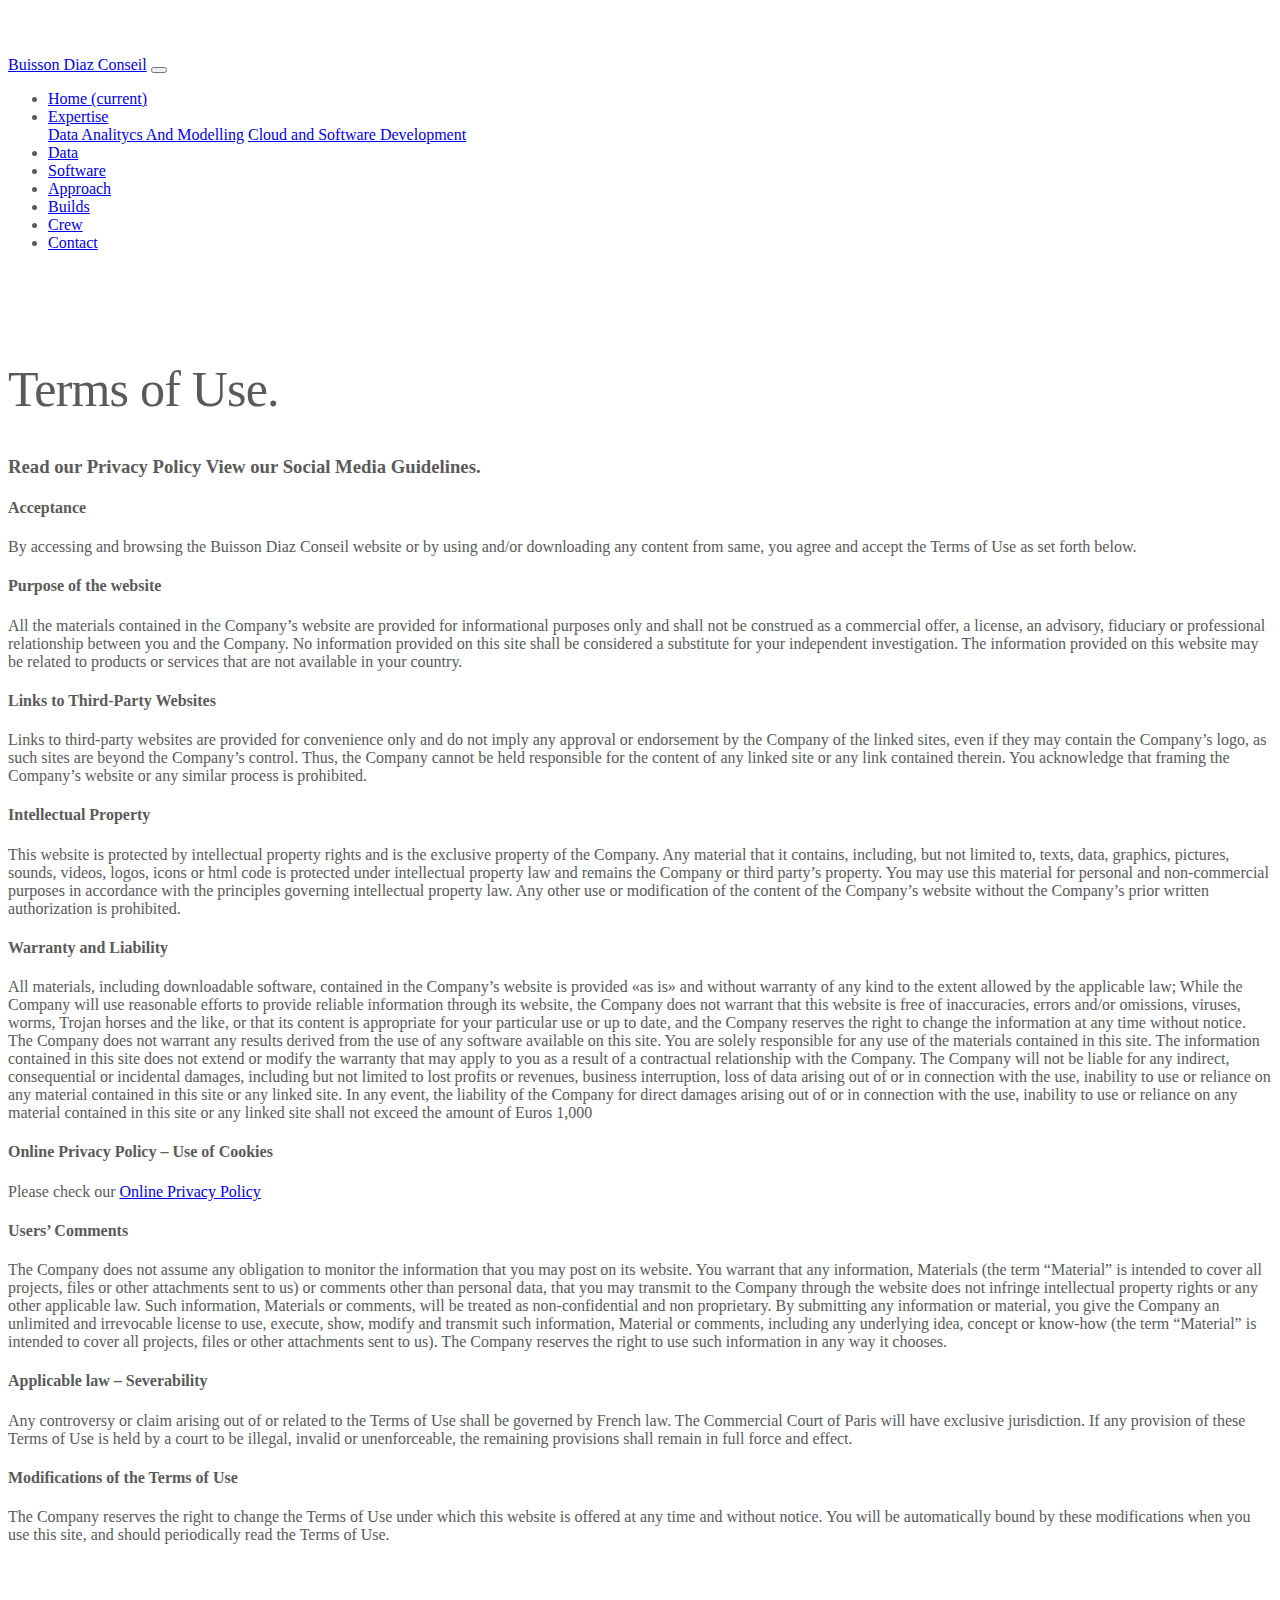
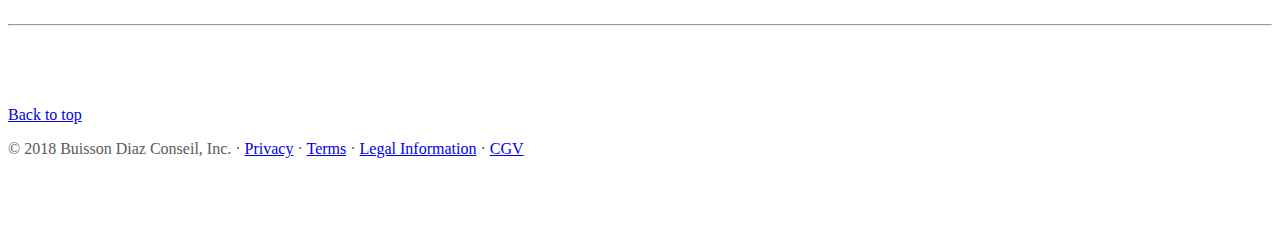
<file: siteweb/terms.html>
<!doctype html>
<html lang="en">
  <head>
    <!-- Required meta tags -->
    <meta charset="utf-8">
    <meta name="viewport" content="width=device-width, initial-scale=1, shrink-to-fit=no">
    <meta name="description" content="Buisson Diaz Conseil. Expert in Big Data , Data Science, Data Analytics, Cloud, Java">
    <meta name="author" content="Sebastien DIAZ">
    <!-- Bootstrap CSS -->
    <link rel="stylesheet" href="https://stackpath.bootstrapcdn.com/bootstrap/4.1.1/css/bootstrap.min.css" integrity="sha384-WskhaSGFgHYWDcbwN70/dfYBj47jz9qbsMId/iRN3ewGhXQFZCSftd1LZCfmhktB" crossorigin="anonymous">
    <LINK REL="SHORTCUT ICON" HREF="https://sebadiaz.github.io/ricito/favicon.ico" />
    <link href="https://sebadiaz.github.io/ricito/siteweb/css/carousel.css" rel="stylesheet">
    <title>Buisson Diaz Conseil</title>
    
    <!-- Source -->
    
  </head>
  <body>
    <header>
        <nav class="navbar navbar-expand-md navbar-dark fixed-top bg-dark">
          <a class="navbar-brand" href="index.html">Buisson Diaz Conseil</a>
          <button class="navbar-toggler" type="button" data-toggle="collapse" data-target="#navbarCollapse" aria-controls="navbarCollapse" aria-expanded="false" aria-label="Toggle navigation">
            <span class="navbar-toggler-icon"></span>
          </button>
          <div class="collapse navbar-collapse" id="navbarCollapse">
            <ul class="navbar-nav mr-auto">
              <li class="nav-item active " >
                <a class="nav-link" href="index.html">Home <span class="sr-only">(current)</span></a>
              </li>
              <li class="nav-item dropdown">
                <a class="nav-link " href="expertise.html">Expertise</a>
                <div class="dropdown-menu" aria-labelledby="navbarDropdown">
                  <a class="dropdown-item" href="data.html">Data Analitycs And Modelling</a>
                  <a class="dropdown-item" href="software.html">Cloud and Software Development</a>
                  
                </div>
              </li>
              <li class="nav-item">
                    <a class="nav-link" href="data.html">Data</a>
                  </li>
                  <li class="nav-item">
                    <a class="nav-link" href="software.html">Software</a>
                  </li>
              <li class="nav-item">
                <a class="nav-link" href="approach.html">Approach</a>
              </li>
              <li class="nav-item">
                <a class="nav-link disabled" href="#">Builds</a>
              </li>
              <li class="nav-item">
                <a class="nav-link disabled" href="#">Crew</a>
              </li>
              <li class="nav-item">
                <a class="nav-link" href="contact.html">Contact</a>
              </li>
            </ul>
            
          </div>
        </nav>
      </header>
  
      <main role="main">
  
        
  
  
        <!-- Marketing messaging and featurettes
        ================================================== -->
        <!-- Wrap the rest of the page in another container to center all the content. -->
  
        <div class="container marketing">
  
          
  
          <div class="row featurette">
            <div class="col-md-9">
              <h2 class="featurette-heading">Terms of Use.</span></h2>
              <h3>Read our Privacy Policy View our Social Media Guidelines.</h3>
              <h4>Acceptance</h4>
              <p class="lead">By accessing and browsing the Buisson Diaz Conseil website or 
                  by using and/or downloading any content from same, you agree and accept the Terms of Use as set forth below.</p>
              <h4>Purpose of the website</h4>
              <p class="lead">All the materials contained in the Company’s website are provided for informational purposes only 
                  and shall not be construed as a commercial offer, a license, an advisory, fiduciary or professional relationship 
                  between you and the Company. No information provided on this site shall be considered a substitute for your 
                  independent investigation.
                    The information provided on this website may be related to products or services that are not available in your country.</p>
              <h4>Links to Third-Party Websites</h4>
              <p class="lead">Links to third-party websites are provided for convenience only and do not imply any approval 
                  or endorsement by the Company of the linked sites, even if they may contain the Company’s logo, as such 
                  sites are beyond the Company’s control. Thus, the Company cannot be held responsible for the content of any 
                  linked site or any link contained therein.
                    You acknowledge that framing the Company’s website or any similar process is prohibited.</p>
              <h4>Intellectual Property</h4>
              <p class="lead">This website is protected by intellectual property rights and is the exclusive property of 
                  the Company. Any material that it contains, including, but not limited to, texts, data, graphics, pictures, 
                  sounds, videos, logos, icons or html code is protected under intellectual property law and remains the 
                  Company or third party’s property.
                  You may use this material for personal and non-commercial purposes in accordance with the 
                  principles governing intellectual property law. Any other use or modification of the content of the 
                  Company’s website without the Company’s prior written authorization is prohibited.</p>
              <h4>Warranty and Liability</h4>
              <p class="lead">All materials, including downloadable software, contained in the Company’s website is provided 
                  «as is» and without warranty of any kind to the extent allowed by the applicable law; While the Company 
                  will use reasonable efforts to provide reliable information through its website, the Company does not 
                  warrant that this website is free of inaccuracies, errors and/or omissions, viruses, worms, 
                  Trojan horses and the like, or that its content is appropriate for your particular use or up to date, 
                  and the Company reserves the right to change the information at any time without notice. The 
                  Company does not warrant any results derived from the use of any software available on this site. 
                  You are solely responsible for any use of the materials contained in this site.
                    The information contained in this site does not extend or modify the warranty that may apply to you as 
                    a result of a contractual relationship with the Company.
                    The Company will not be liable for any indirect, consequential or incidental damages, 
                    including but not limited to lost profits or revenues, business interruption, loss of data 
                    arising out of or in connection with the use, inability to use or reliance on any material contained in 
                    this site or any linked site.
                    In any event, the liability of the Company for direct damages arising out of or in connection with 
                    the use, inability to use or reliance on any material contained in this site or any linked site shall 
                    not exceed the amount of Euros 1,000</p> 
              <h4>Online Privacy Policy – Use of Cookies</h4>
              <p class="lead">Please check our <a href="privacy.html">Online Privacy Policy</a></p>   
              <h4>Users’ Comments</h4>
              <p class="lead">The Company does not assume any obligation to monitor the information that you may post on its website.
                    You warrant that any information, Materials (the term “Material” is intended to cover all projects, files or other 
                    attachments sent to us) or comments other than personal data, that you may transmit to the Company through the 
                    website does not infringe intellectual property rights or any other applicable law. Such information, Materials or 
                    comments, will be treated as non-confidential and non proprietary. By submitting any information or material, you 
                    give the Company an unlimited and irrevocable license to use, execute, show, modify and transmit such information, 
                    Material or comments, including any underlying idea, concept or know-how (the term “Material” is intended to cover 
                    all projects, files or other attachments sent to us). The Company reserves the right to use such information in any 
                    way it chooses.</p>  
              <h4>Applicable law – Severability</h4>
              <p class="lead">Any controversy or claim arising out of or related to the Terms of Use shall be governed by French law. 
                  The Commercial Court of Paris will have exclusive jurisdiction.
                    If any provision of these Terms of Use is held by a court to be illegal, invalid or unenforceable, the remaining 
                    provisions shall remain in full force and effect.</p>   
              <h4>Modifications of the Terms of Use
                </h4>
              <p class="lead">The Company reserves the right to change the Terms of Use under which this website is offered at any time 
                  and without notice. You will be automatically bound by these modifications when you use this site, and should periodically 
                  read the Terms of Use.</p>   
          </div>
        </div>

  
  
  
          
  
          <hr class="featurette-divider">
  
          <!-- /END THE FEATURETTES -->
  
        </div><!-- /.container -->
  
  
        <!-- FOOTER -->
        <footer class="container">
          <p class="float-right"><a href="#">Back to top</a></p>
          <p>&copy; 2018 Buisson Diaz Conseil, Inc. &middot; <a href="privacy.html">Privacy</a> &middot; <a href="terms.html">Terms</a> &middot; <a href="mentionslegales.html">Legal Information</a> &middot; <a href="cgv_service.pdf">CGV</a>   </p>
        </footer>
      </main>

    <!-- Optional JavaScript -->
    <!-- jQuery first, then Popper.js, then Bootstrap JS -->
    <script src="https://code.jquery.com/jquery-3.3.1.slim.min.js" integrity="sha384-q8i/X+965DzO0rT7abK41JStQIAqVgRVzpbzo5smXKp4YfRvH+8abtTE1Pi6jizo" crossorigin="anonymous"></script>
    <script src="https://cdnjs.cloudflare.com/ajax/libs/popper.js/1.14.3/umd/popper.min.js" integrity="sha384-ZMP7rVo3mIykV+2+9J3UJ46jBk0WLaUAdn689aCwoqbBJiSnjAK/l8WvCWPIPm49" crossorigin="anonymous"></script>
    <script src="https://stackpath.bootstrapcdn.com/bootstrap/4.1.1/js/bootstrap.min.js" integrity="sha384-smHYKdLADwkXOn1EmN1qk/HfnUcbVRZyYmZ4qpPea6sjB/pTJ0euyQp0Mk8ck+5T" crossorigin="anonymous"></script>
       <!-- Google Analytics -->
    <script>
            (function(i,s,o,g,r,a,m){i['GoogleAnalyticsObject']=r;i[r]=i[r]||function(){
            (i[r].q=i[r].q||[]).push(arguments)},i[r].l=1*new Date();a=s.createElement(o),
            m=s.getElementsByTagName(o)[0];a.async=1;a.src=g;m.parentNode.insertBefore(a,m)
            })(window,document,'script','https://www.google-analytics.com/analytics.js','ga');
            
            ga('create', 'UA-117582469-1', 'auto');
            ga('send', 'pageview', location.pathname);
            </script>
            <!-- End Google Analytics -->
</body>
</html>
</file>
